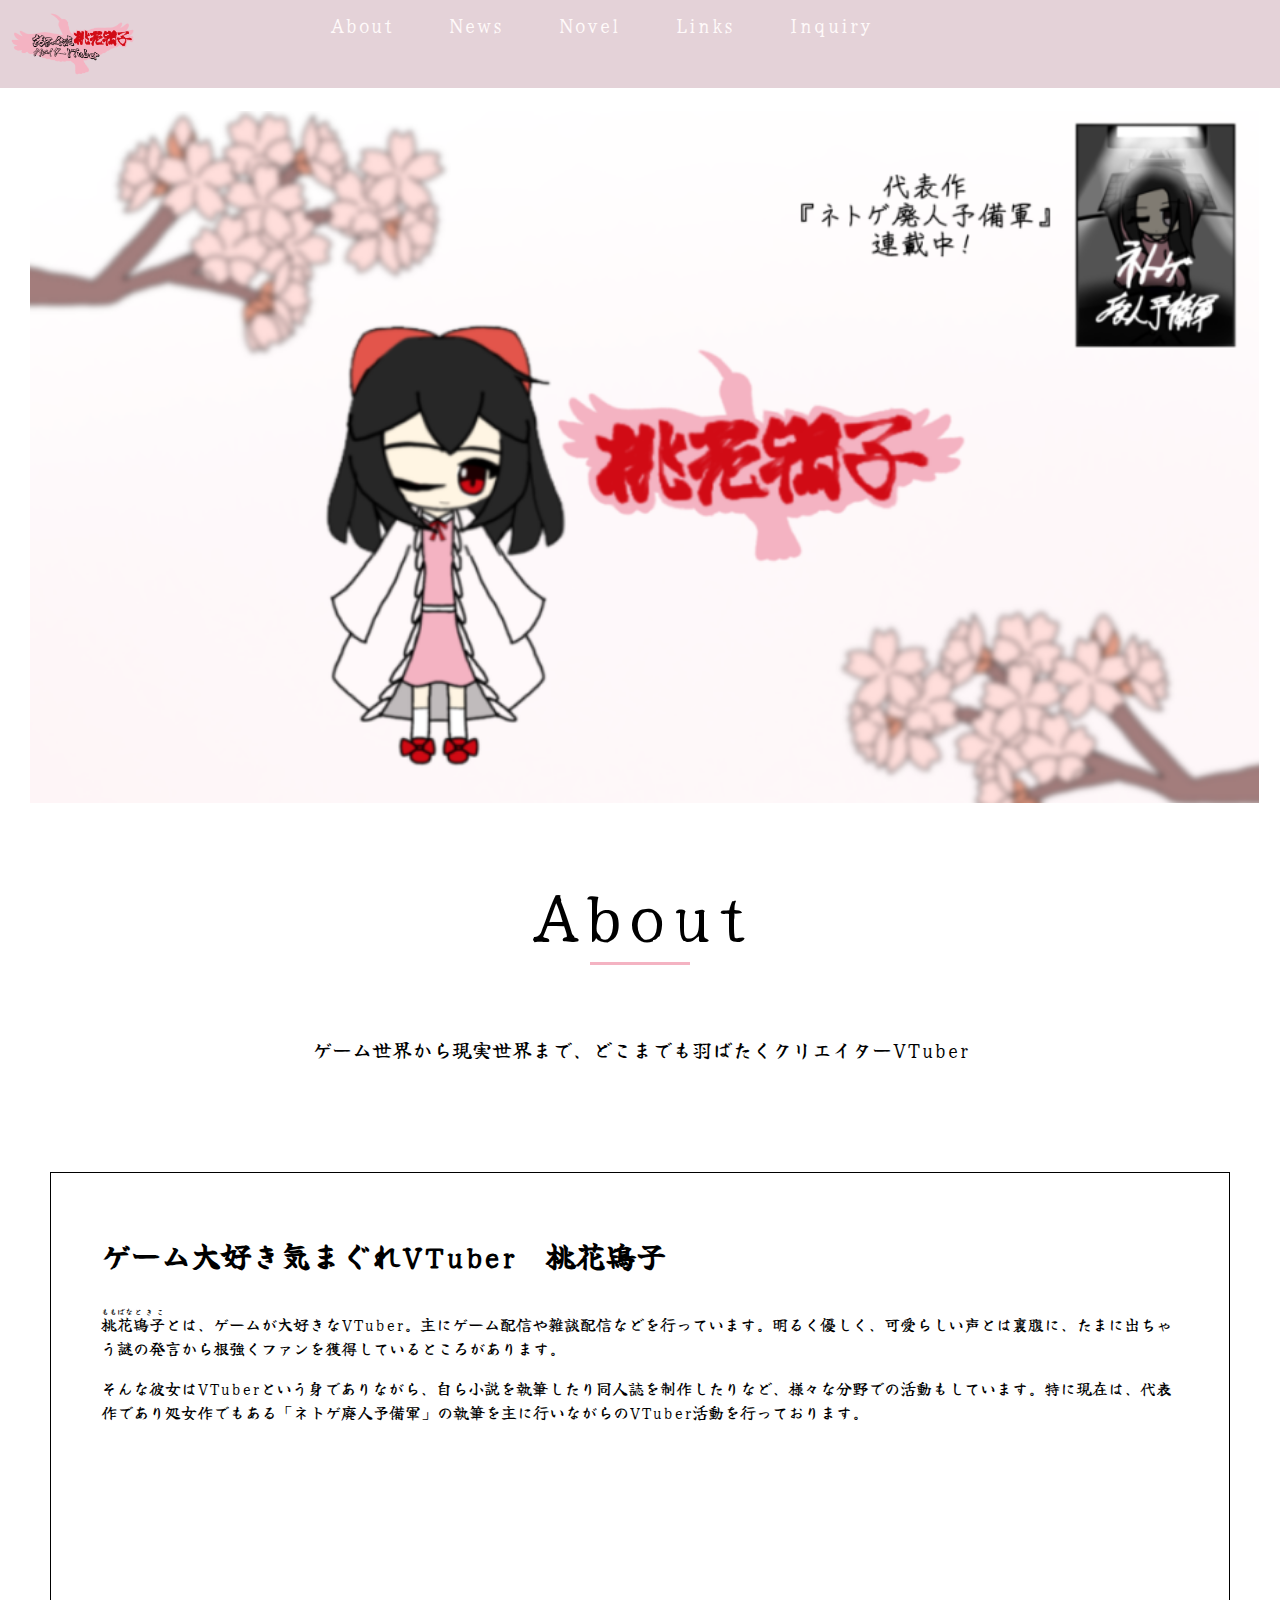
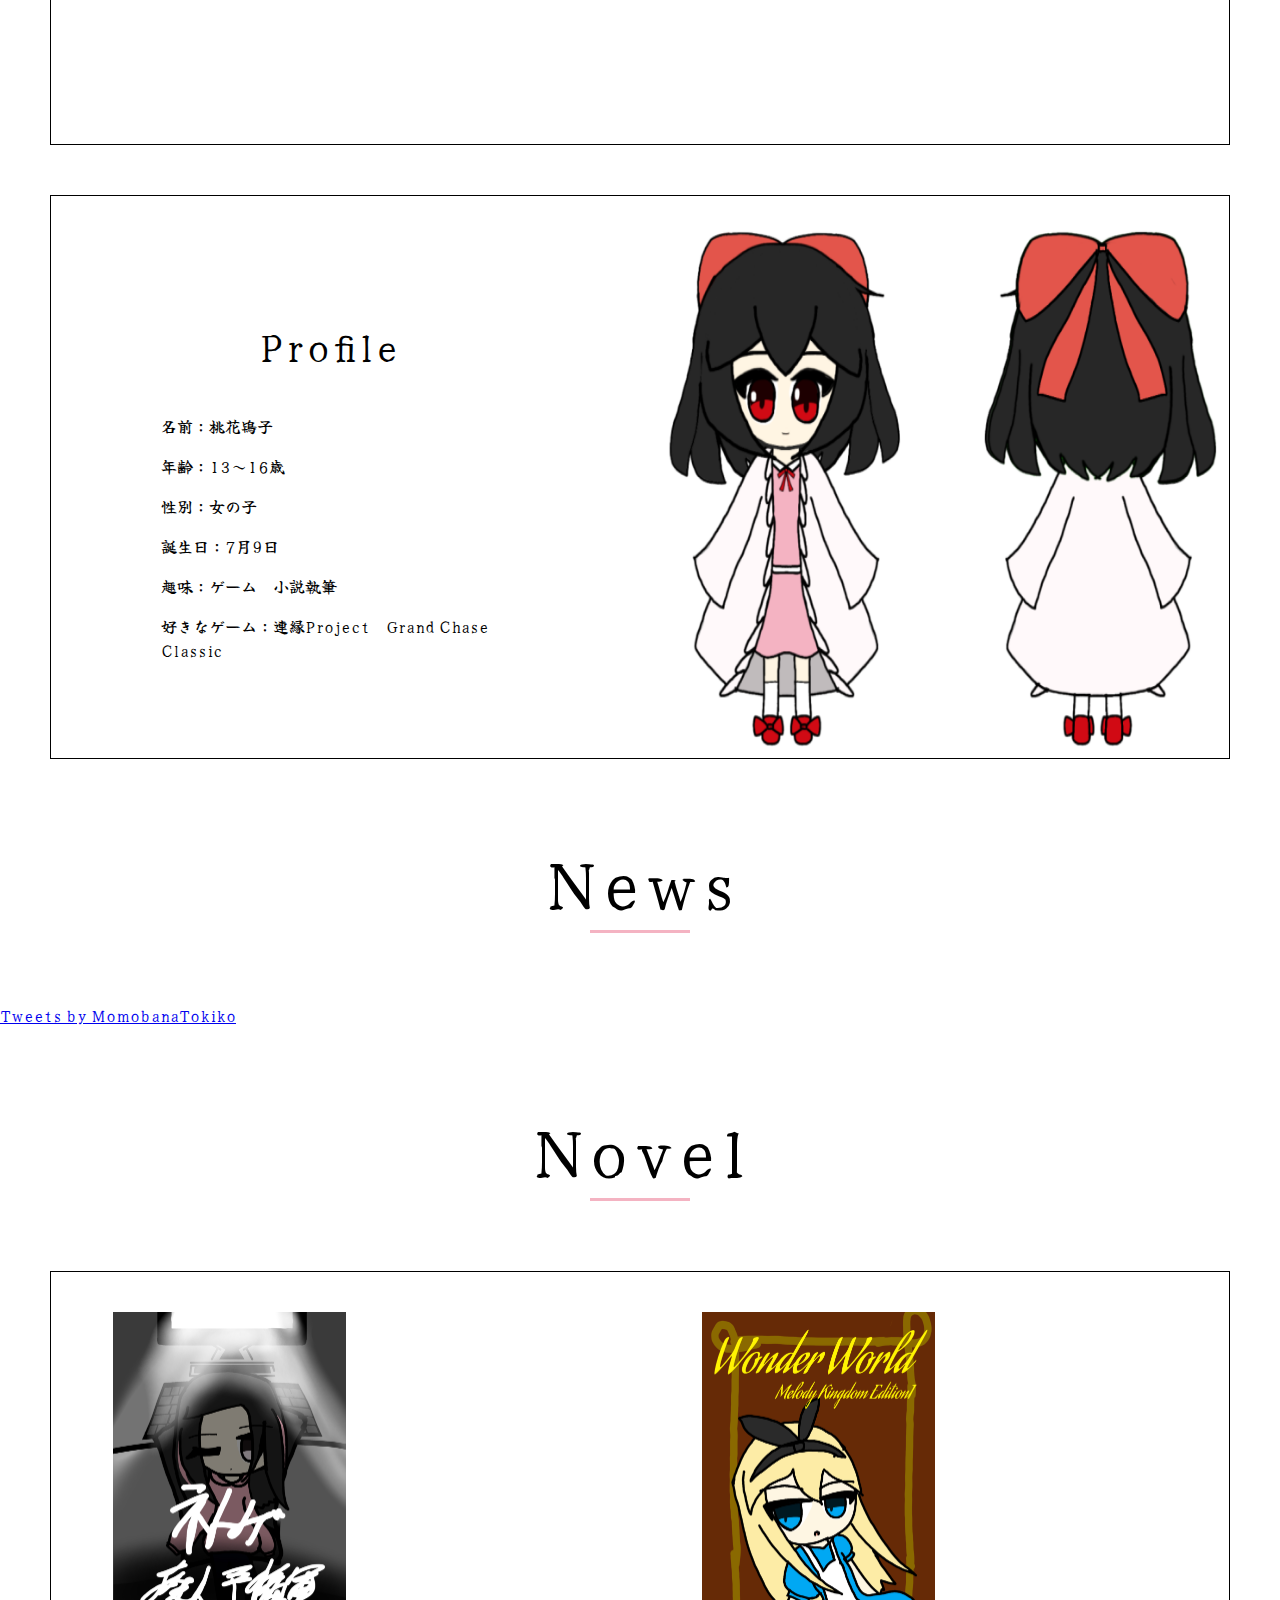
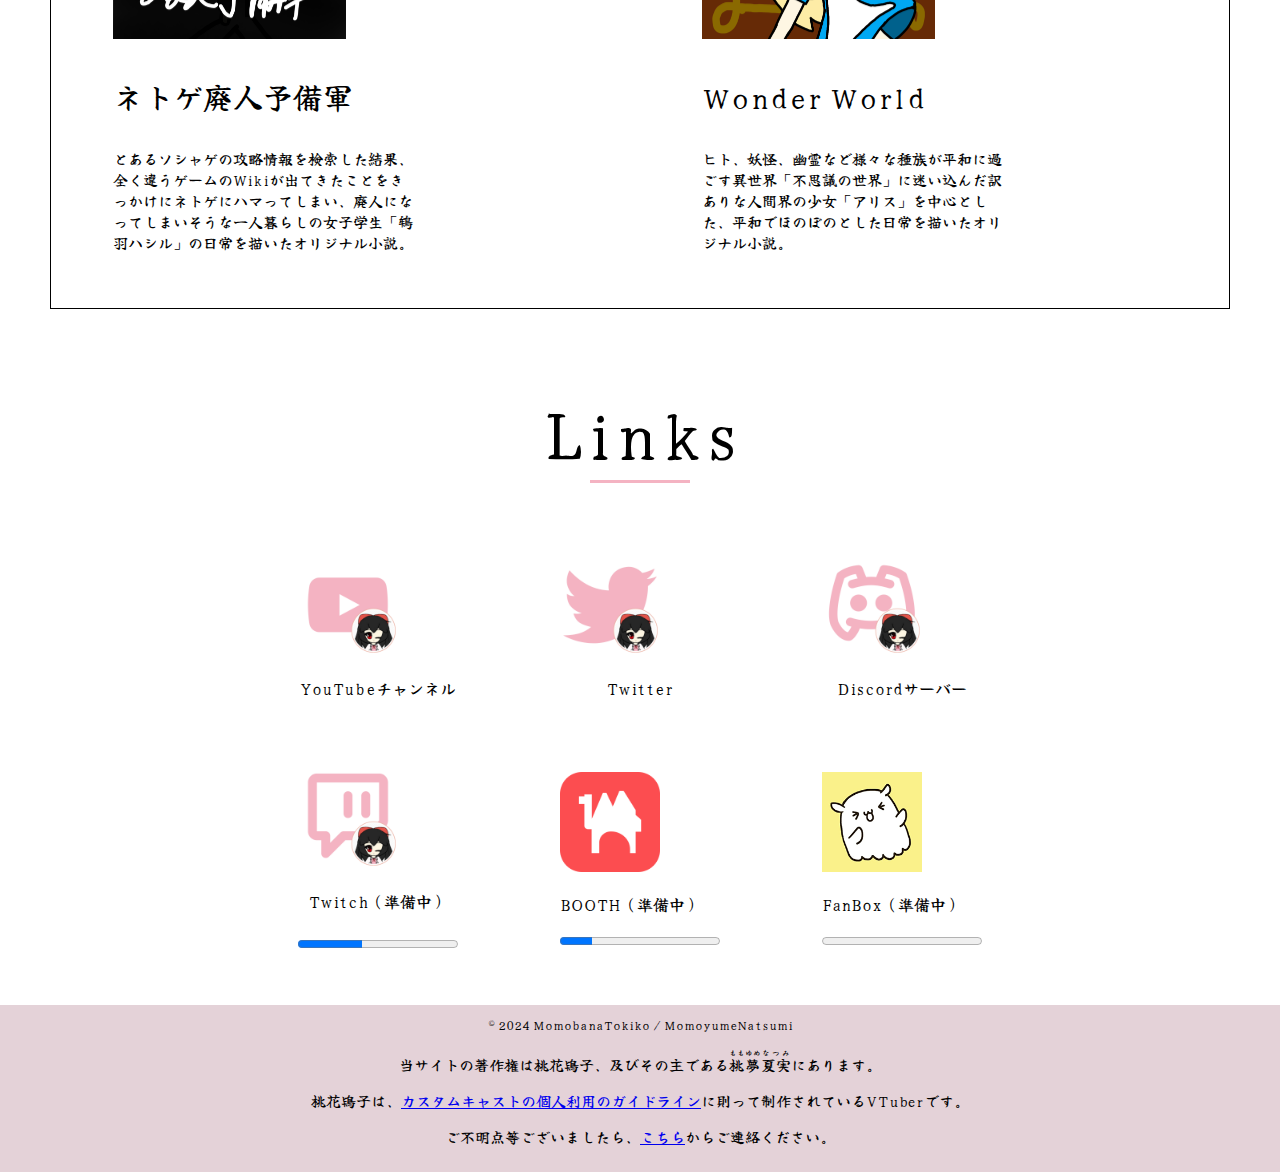
<file: Home/index.html>
<!DOCTYPE html>
<html>
    <head>
        <meta charset="utf-8" />
        <title>桃花鴇子Office Site</title>
        <link rel="stylesheet" href="index.css">
        <meta name="viewport" content="width=device-width" />
　　<link rel="shortcut icon" href="img/favicon3.ico" type="image/vnd.microsoft.icon">
　　<link rel="icon" href="img/favicon3.ico" type="image/vnd.microsoft.icon">
    </head>
    <body>
        <header>
            <img src="img/TokiLogo.png" class="Logo">
            <div class="headerLink">
                <a href="#0" class="link">About</a>
                <a href="#1" class="link">News</a>
                <a href="#2" class="link">Novel</a>
                <a href="#4" class="link">Links</a>
                <a href="form.html" class="link">Inquiry</a>
                <br>
            </div>
        </header>

        <img src="img/Season2.png" class="Top">
        <br>
        <a name="0"></a>
        <div class="About">
            <p class="subtitle">About</p>

            <p class="Catchphrase">ゲーム世界から現実世界まで、どこまでも羽ばたくクリエイターVTuber</p>
        </div>
            <br>
            <div class="setumei">
                <h3 class="abouTokiko">ゲーム大好き気まぐれVTuber　桃花鴇子</h3>
                <p><ruby>桃花<rt>ももばな</rt></ruby><ruby>鴇子<rt>ときこ</rt></ruby>とは、ゲームが大好きなVTuber。主にゲーム配信や雑談配信などを行っています。明るく優しく、可愛らしい声とは裏腹に、たまに出ちゃう謎の発言から根強くファンを獲得しているところがあります。</p>
                <p>そんな彼女はVTuberという身でありながら、自ら小説を執筆したり同人誌を制作したりなど、様々な分野での活動もしています。特に現在は、代表作であり処女作でもある「ネトゲ廃人予備軍」の執筆を主に行いながらのVTuber活動を行っております。</p>
                <div class="imgs">
                    <iframe class="game" width="480" height="270" src="https://www.youtube.com/embed/Q-hg6HtU6aw?si=miHTPrV83_RV8BlM" title="YouTube video player" frameborder="0" allow="accelerometer; autoplay; clipboard-write; encrypted-media; gyroscope; picture-in-picture; web-share" referrerpolicy="strict-origin-when-cross-origin" allowfullscreen></iframe><iframe class="net" width="480" height="270" src="https://www.youtube.com/embed/hoTm2nHY068?si=551bpNko1xXD_cPj" title="YouTube video player" frameborder="0" allow="accelerometer; autoplay; clipboard-write; encrypted-media; gyroscope; picture-in-picture; web-share" referrerpolicy="strict-origin-when-cross-origin" allowfullscreen></iframe>
                </div>
            </div>
        
            <datalist>
                <summary>プロフィールを見る</summary>
            </datalist>

            <div class="profilezone">
                <div class="ProfileText">
                    <p class="profTitle">Profile</p>
                    <p>名前：桃花鴇子</p>
                    <p>年齢：13～16歳</p>
                    <p>性別：女の子</p>
                    <p>誕生日：7月9日</p>
                    <p>趣味：ゲーム　小説執筆</p>
                    <p class="likeGame">好きなゲーム：連縁Project　<wbr>Grand Chase Classic</wbr></p>
                </div>
                <img src="img/S2.png" class="Tokiko">
            </div>
        
            <a name="1"></a>
        
        <div class="News">
            <p class="subtitle">News</p>
            <a class="twitter-timeline" data-width="900" data-height="600" href="https://twitter.com/MomobanaTokiko?ref_src=twsrc%5Etfw">Tweets by MomobanaTokiko</a> <script async src="https://platform.twitter.com/widgets.js" charset="utf-8"></script>
        </div>
        <a name="2"></a>
        <p class="subtitle">Novel</p>
        <div class="Novel">

            <div class="NovelItem">
                <a href="https://ncode.syosetu.com/n5056jg/" class="url" title="ネトゲ廃人予備軍（連載中）" target="_blank">
                    <img src="img/Net.png" class="NovelImg">
                    <p class="NovelTitle">ネトゲ廃人予備軍</p>
                    <p class="NovelSetumei">とあるソシャゲの攻略情報を検索した結果、全く違うゲームのWikiが出てきたことをきっかけにネトゲにハマってしまい、廃人になってしまいそうな一人暮らしの女子学生「鴾羽ハシル」の日常を描いたオリジナル小説。</p>
                </a>
            </div>

            <div class="NovelItem">
                <a href="https://www.pixiv.net/novel/series/8479643" class="url" title="Wonder World Melody kingdom edition（連載中）" target="_blank">
                    <img src="img/Wonder.png" class="NovelImg">
                    <p class="NovelTitle">Wonder World</p>
                    <p class="NovelSetumei">ヒト、妖怪、幽霊など様々な種族が平和に過ごす異世界「不思議の世界」に迷い込んだ訳ありな人間界の少女「アリス」を中心とした、平和でほのぼのとした日常を描いたオリジナル小説。</p>
                </a>
            </div>
        </div>

        <a name="4"></a>
        <p class="subtitle">Links</p>
        <div class="Links">
            <table class="tables">
                <tr>
                    <td class="sns"><a href="https://www.youtube.com/@TokikoMomobana" target="_blank" class="LinkLink" title="YouTubeチャンネル"><img src="img/TokiTube.png" class="LogoImg"><p>YouTubeチャンネル</p></a></td>
                    <td class="sns"><a href="https://x.com/MomobanaTokiko" target="_blank" class="LinkLink" title="Twitterアカウント"><img src="img/Tokitter.png" class="LogoImg"><p>Twitter</p></a></td>
                    <td class="sns"><a href="https://discord.gg/XtcSKGDgCW" target="_blank" class="LinkLink" title="Discordサーバー「桃花鳥の集い巣」"><img src="img/Tokicord.png" class="LogoImg"><p>Discordサーバー</p></a></td>
                </tr>
                <tr>
                    <td class="sns"><a href="https://www.twitch.tv/momobanatokiko" target="_blank" class="LinkLink" title="Twitchチャンネル（準備中）"><img src="img/Tokich.png" class="LogoImg"><p>Twitch（準備中）</p><progress id="file" max="100" value="40">40%</progress></a></td>
                    <td class="sns"><img src="img/booth.png" class="LogoImg"><p>BOOTH（準備中）</p><progress id="file" max="100" value="20">20%</progress></td>
                    <td class="sns"><img src="img/fanbox.png" class="LogoImg"><p>FanBox（準備中）</p><progress id="file" max="100" value="0">0%</progress></td>
                </tr>
            </table>
            </div>
        </div>

        <footer class="footer">
            <small> &copy; 2024 MomobanaTokiko / MomoyumeNatsumi</small>
            <p class="footerText">当サイトの著作権は桃花鴇子、及びその主である<ruby>桃夢<rt>ももゆめ</rt></ruby><ruby>夏実<rt>なつみ</rt></ruby>にあります。</p>
            <p class="footerText">桃花鴇子は、<a href="https://customcast.jp/guidelines/" target="_blank">カスタムキャストの個人利用のガイドライン</a>に則って制作されているVTuberです。</p>
            <p class="footerText">ご不明点等ございましたら、<a href="https://x.com/iruka_momonatsu" target="_blank">こちら</a>からご連絡ください。</p>
        </footer>
    </body>
</html>
</file>
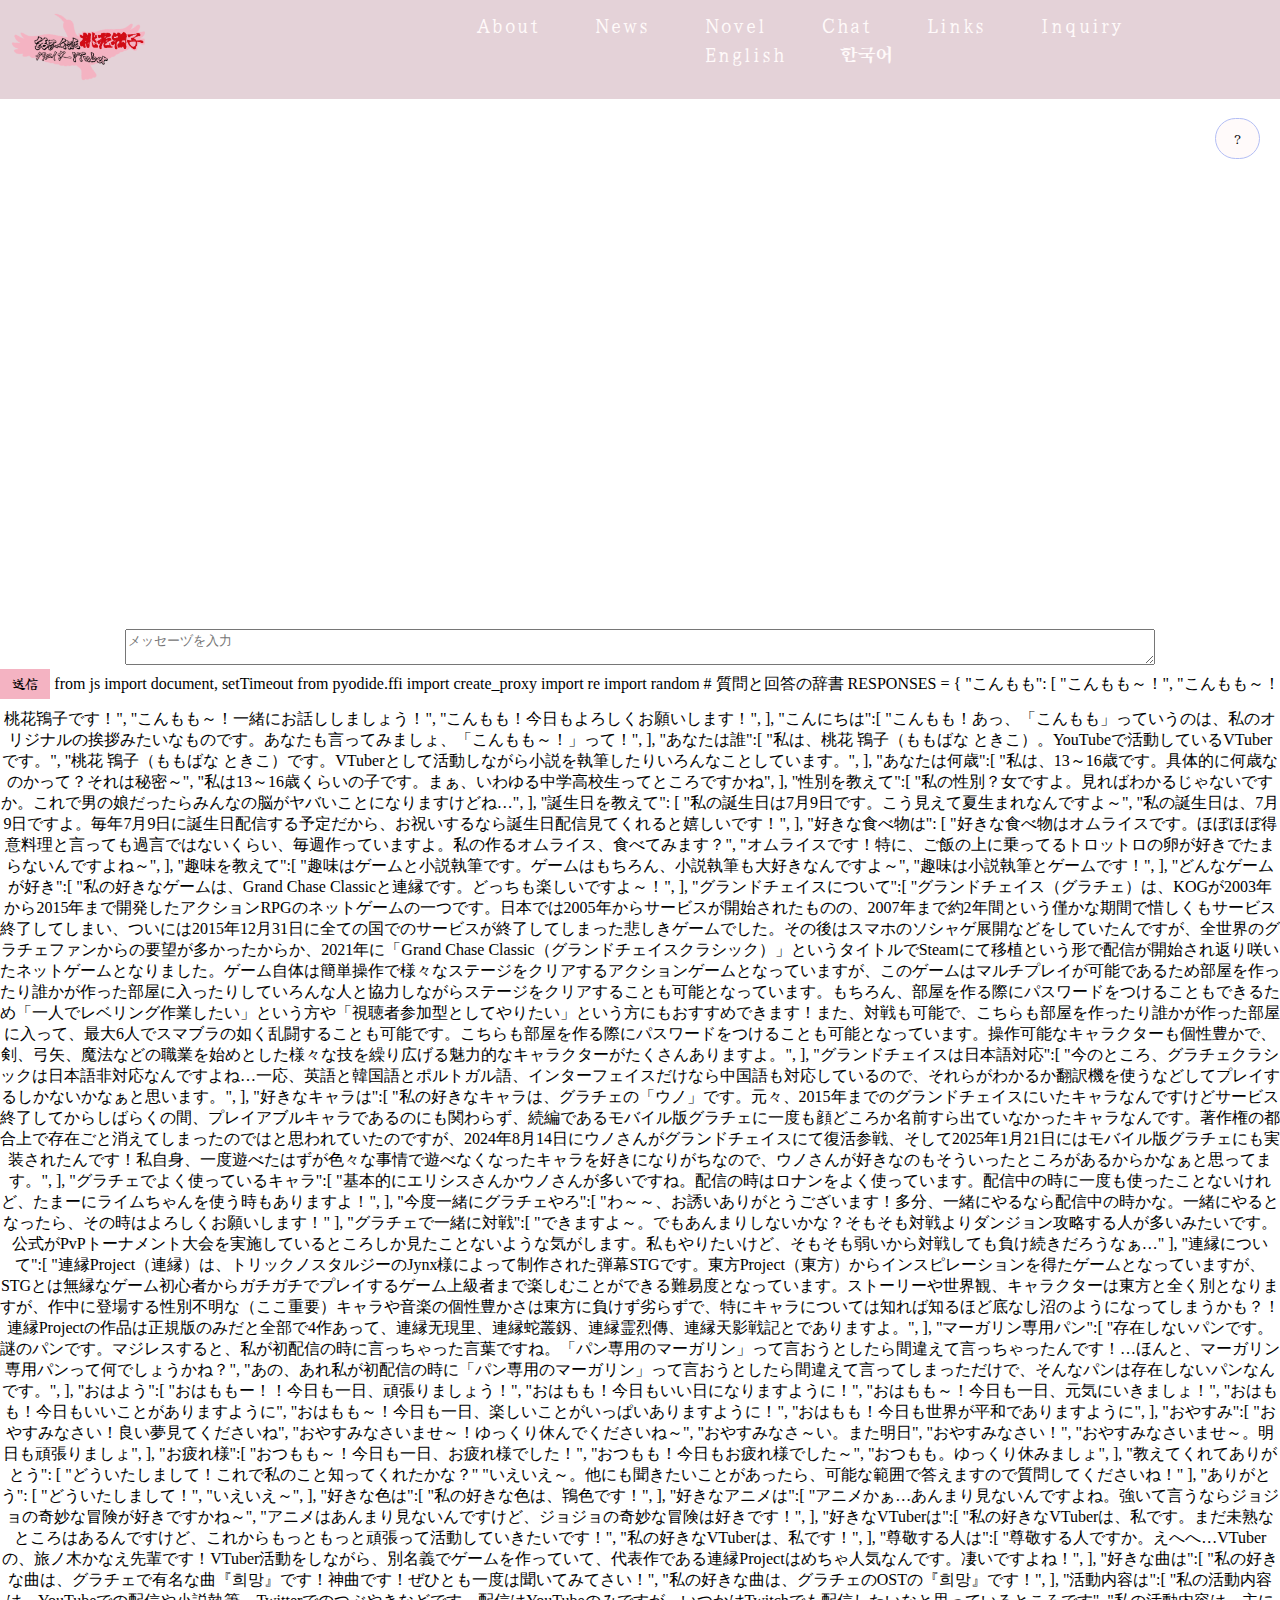
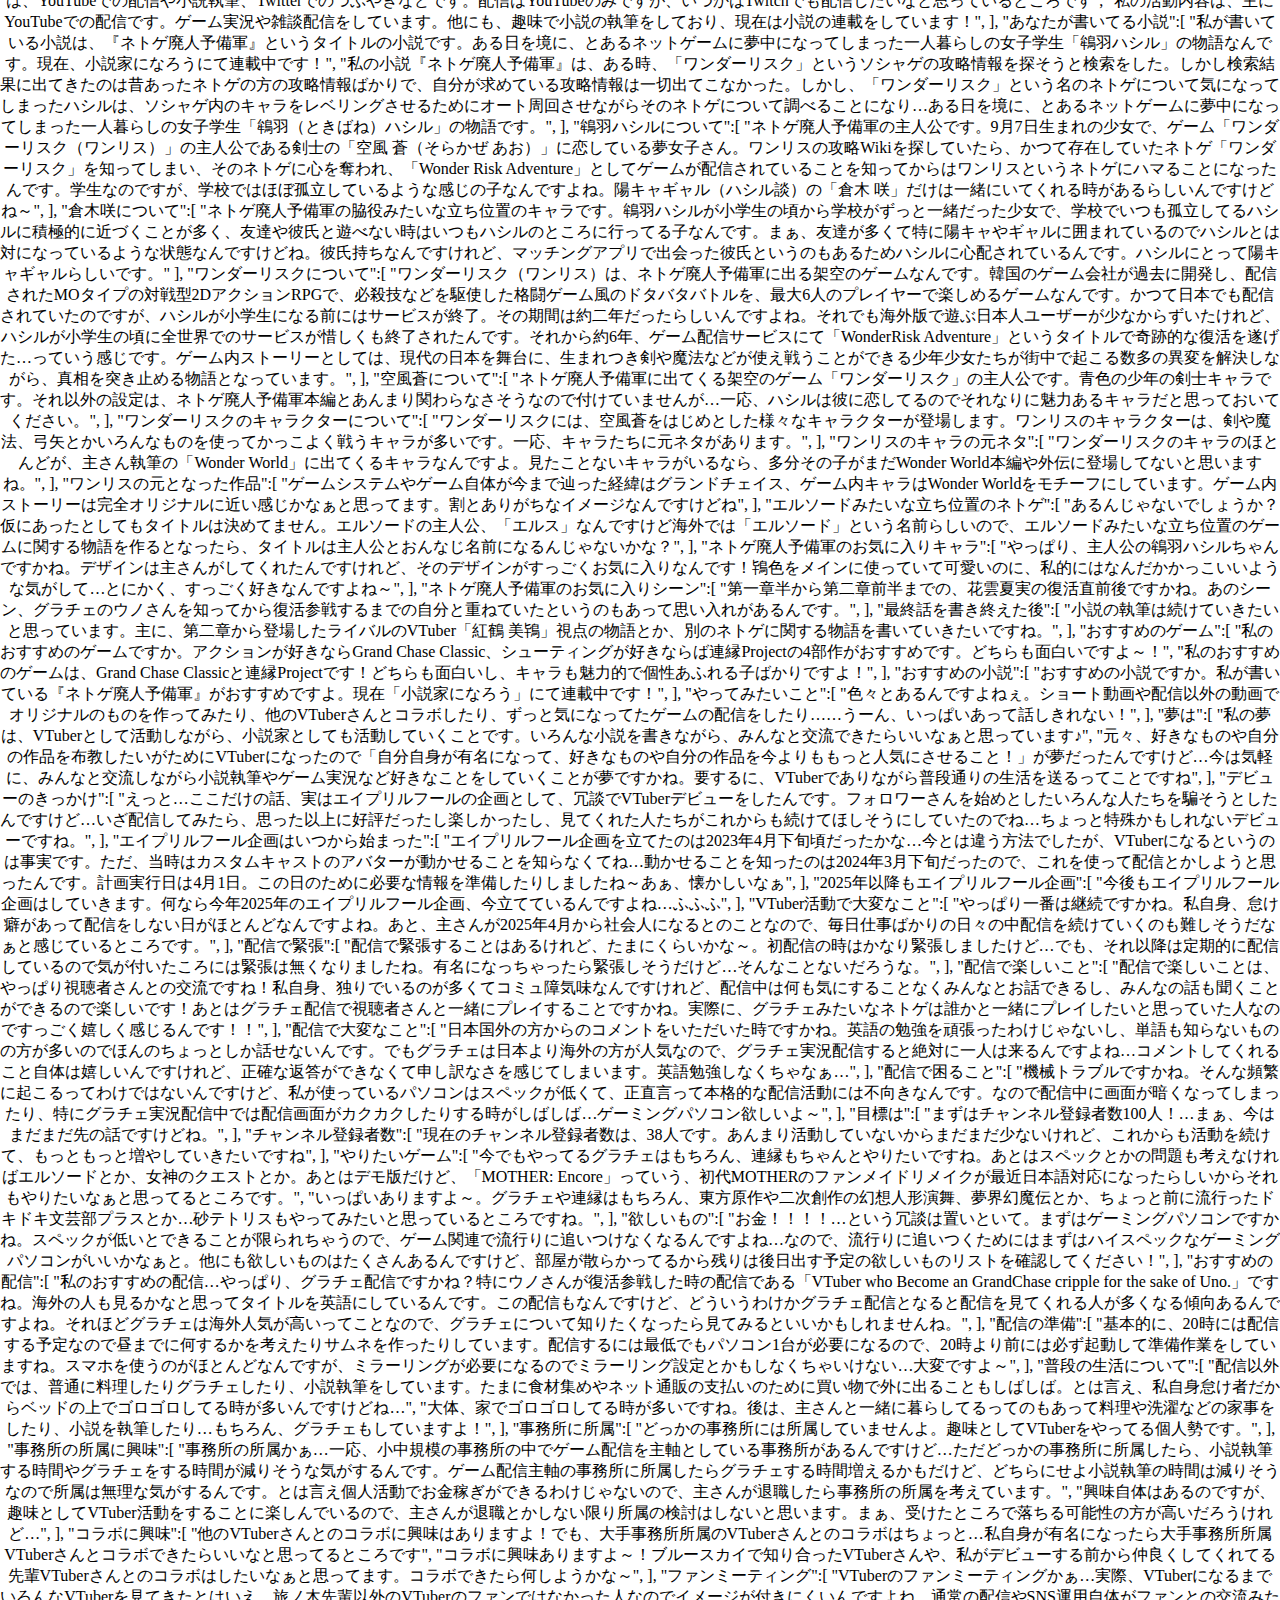
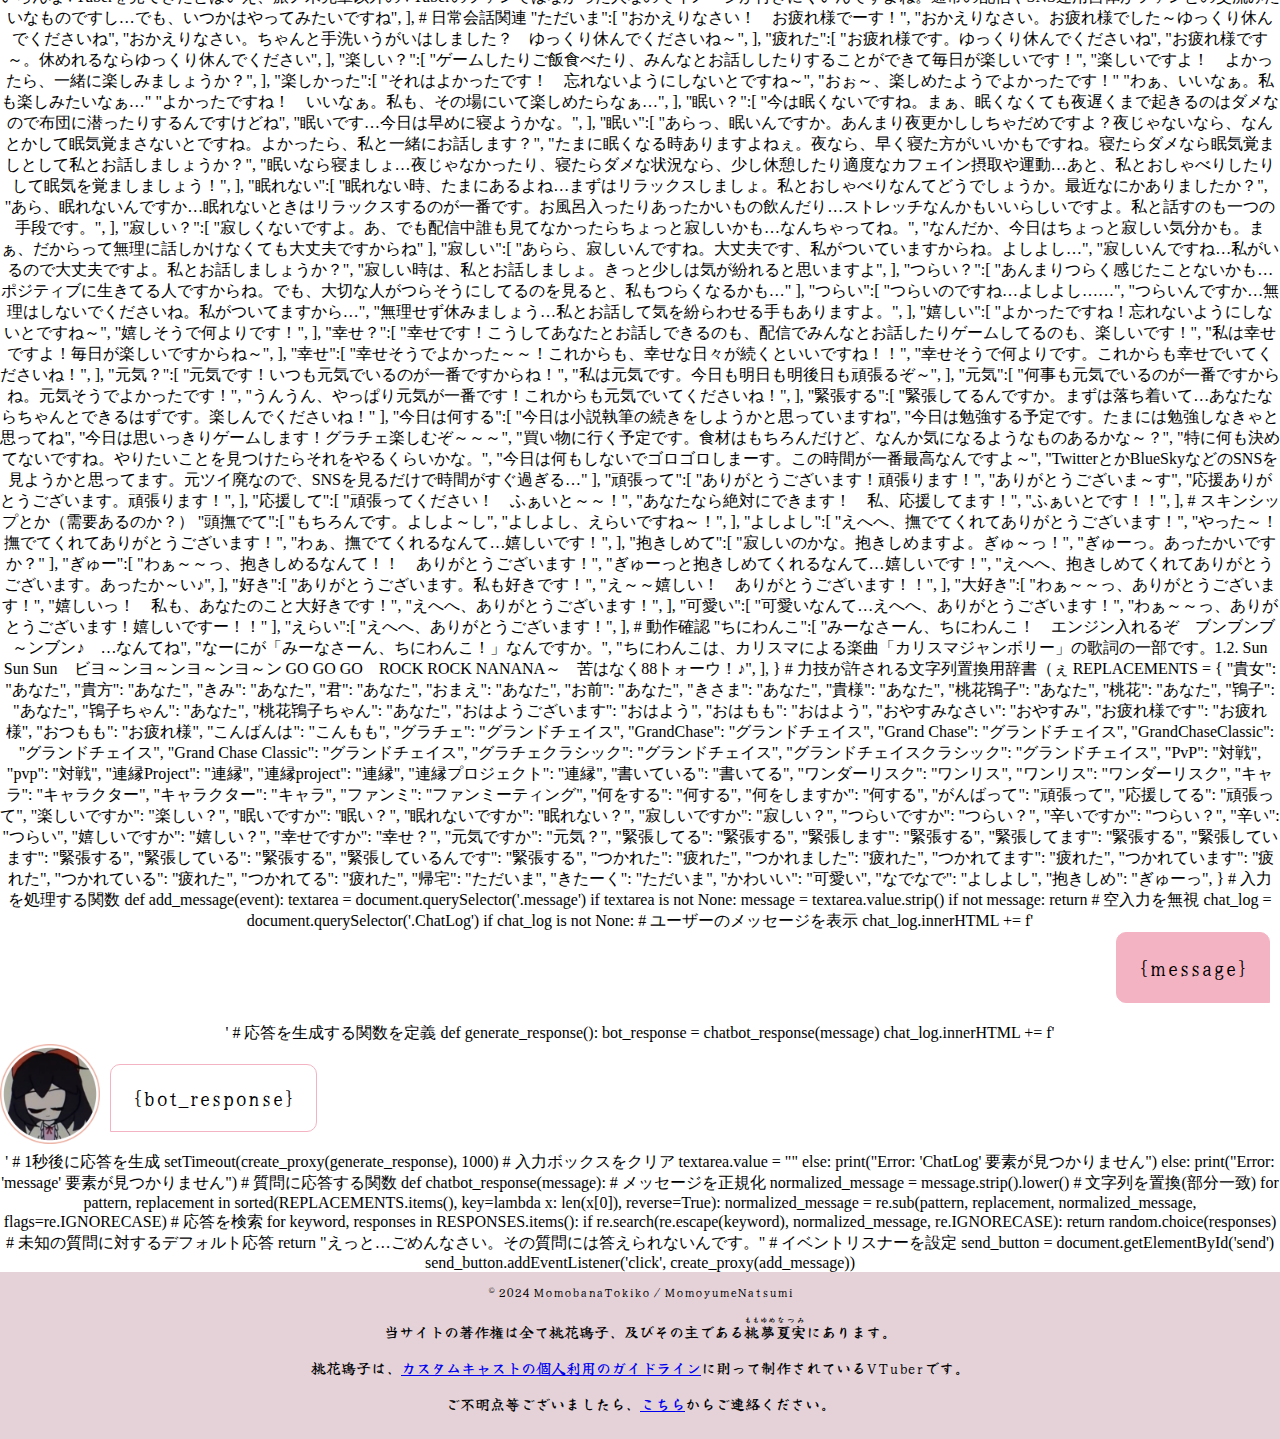
<file: Home/chat.html>
<!DOCTYPE html>
<html>
    <head>
        <meta charset="utf-8" />
        <link rel="stylesheet" href="chat.css">
        <title>ちゃっときこ - 桃花鴇子Office Site</title>
        <meta name="viewport" content="width=device-width" />
        <link rel="stylesheet" href="https://pyscript.net/releases/2024.11.1/core.css">
    <script type="module" src="https://pyscript.net/releases/2024.11.1/core.js"></script>
    </head>
    <body>
        <header>
            <a href="index.html"><img src="img/TokiLogo.png" class="Logo"></a>
            <div class="headerLink">
                <a href="#0" class="link">About</a>
                <a href="#1" class="link">News</a>
                <a href="#2" class="link">Novel</a>
                <a href="chat.html" class="link">Chat</a>
                <a href="#3" class="link">Links</a>
                <a href="form.html" class="link">Inquiry</a>
                <br>

                <a href="indexEnglish.html" class="link">English</a>
                <a href="chatKo.html" class="linkKo">한국어</a>
            </div>
        </header>
        <div>
            <br>
            <!-- 倖田來未「使い方見るのは easy」 -->
            <div class="helper">
                <button onclick="openDialog()" class="helpButton">？</button>
                <dialog id="help" class="help">
                    <h2 class="helpTitle">ちゃっときこにようこそ！</h2>
                    <p>ちゃっときこは、VTuber「桃花鴇子」がチャットボットとしてお話するツールです。</p>
                    <p>疑似的に桃花鴇子と雑談をしたり、質問に回答したりすることができます。</p>
                    <hr>
                    <h3 class="howToUse">使い方</h3>
                    <p class="howTo">１．入力ボックスにあいさつや質問したいことについて入力してください。</p>
                    <p class="howTo">２．送信ボタンを押すと、入力内容が表示され、桃花鴇子が自動的にその質問に答えてくれます。</p>
                    <p class="howTo">３．言語はヘッダーにて変更できます。</p>
                    <h3 class="howToUse">注意</h3>
                    <p class="howTo">・ここでの桃花鴇子はチャットボットです。あくまでプログラムによる疑似会話経験であり、本物の桃花鴇子との会話ではありません。</p>
                    <p class="howTo">・なお、当チャットボットは人工知能<b>非</b>搭載のルールベース型となっております。質問の単語や内容によっては回答できない場合があります。</p>
                    <p class="howTo">その際は、単語を変えてみたり他の質問をしてみてください。</p>
                    <p class="howTo">・当チャットボットは、日本語以外の言語を話すことができません。英語・韓国語で話しかけたい際はヘッダー上にて対応の言語を選択してください。</p>
                    <p class="howTo">・返答できるもの・認識できる単語などの仕様は<a href="chatspecification.html" target="_blank">こちら</a>をご確認ください。</p>
                    <p class="howTo">・バグの発生・知りたい情報が入手できない場合があれば、<a href="https://x.com/momonatu1_1">こちらのDM</a>までご連絡ください。</p>
                    <button onclick="closeDialog()">閉じる</button>
                </dialog>
            </div>
            
            <div class="chat">
                <div class="ChatLog">
                </div>
                <div class="ChatForm">
                    <!-- リスペクイルカ探検隊（ぇ -->
                     <div id="message">
                        <textarea placeholder="メッセーヅを入力" class="message"></textarea>
                     </div>
                    
                    <button class="send" id="send">送信</button>

                    <py-script>
                        from js import document, setTimeout
                        from pyodide.ffi import create_proxy
                        import re
                        import random
                        
                        # 質問と回答の辞書
                        RESPONSES = {
                            "こんもも": [
                                "こんもも～！",
                                "こんもも～！桃花鴇子です！",
                                "こんもも～！一緒にお話ししましょう！",
                                "こんもも！今日もよろしくお願いします！",
                            ],

                            "こんにちは":[
                                "こんもも！あっ、「こんもも」っていうのは、私のオリジナルの挨拶みたいなものです。あなたも言ってみましょ、「こんもも～！」って！",
                            ],

                            "あなたは誰":[
                                "私は、桃花 鴇子（ももばな ときこ）。YouTubeで活動しているVTuberです。",
                                "桃花 鴇子（ももばな ときこ）です。VTuberとして活動しながら小説を執筆したりいろんなことしています。",
                                ],

                            "あなたは何歳":[
                                "私は、13～16歳です。具体的に何歳なのかって？それは秘密～",
                                "私は13～16歳くらいの子です。まぁ、いわゆる中学高校生ってところですかね",
                                ],

                            "性別を教えて":[
                                "私の性別？女ですよ。見ればわかるじゃないですか。これで男の娘だったらみんなの脳がヤバいことになりますけどね…",
                            ],

                            "誕生日を教えて": [
                                "私の誕生日は7月9日です。こう見えて夏生まれなんですよ～",
                                "私の誕生日は、7月9日ですよ。毎年7月9日に誕生日配信する予定だから、お祝いするなら誕生日配信見てくれると嬉しいです！",
                            ],

                            "好きな食べ物は": [
                                "好きな食べ物はオムライスです。ほぼほぼ得意料理と言っても過言ではないくらい、毎週作っていますよ。私の作るオムライス、食べてみます？",
                                "オムライスです！特に、ご飯の上に乗ってるトロットロの卵が好きでたまらないんですよね～",
                            ],

                            "趣味を教えて":[
                                "趣味はゲームと小説執筆です。ゲームはもちろん、小説執筆も大好きなんですよ～",
                                "趣味は小説執筆とゲームです！",
                            ],

                            "どんなゲームが好き":[
                                "私の好きなゲームは、Grand Chase Classicと連縁です。どっちも楽しいですよ～！",
                            ],

                            "グランドチェイスについて":[
                                "グランドチェイス（グラチェ）は、KOGが2003年から2015年まで開発したアクションRPGのネットゲームの一つです。日本では2005年からサービスが開始されたものの、2007年まで約2年間という僅かな期間で惜しくもサービス終了してしまい、ついには2015年12月31日に全ての国でのサービスが終了してしまった悲しきゲームでした。その後はスマホのソシャゲ展開などをしていたんですが、全世界のグラチェファンからの要望が多かったからか、2021年に「Grand Chase Classic（グランドチェイスクラシック）」というタイトルでSteamにて移植という形で配信が開始され返り咲いたネットゲームとなりました。ゲーム自体は簡単操作で様々なステージをクリアするアクションゲームとなっていますが、このゲームはマルチプレイが可能であるため部屋を作ったり誰かが作った部屋に入ったりしていろんな人と協力しながらステージをクリアすることも可能となっています。もちろん、部屋を作る際にパスワードをつけることもできるため「一人でレベリング作業したい」という方や「視聴者参加型としてやりたい」という方にもおすすめできます！また、対戦も可能で、こちらも部屋を作ったり誰かが作った部屋に入って、最大6人でスマブラの如く乱闘することも可能です。こちらも部屋を作る際にパスワードをつけることも可能となっています。操作可能なキャラクターも個性豊かで、剣、弓矢、魔法などの職業を始めとした様々な技を繰り広げる魅力的なキャラクターがたくさんありますよ。",
                            ],

                            "グランドチェイスは日本語対応":[
                                "今のところ、グラチェクラシックは日本語非対応なんですよね…一応、英語と韓国語とポルトガル語、インターフェイスだけなら中国語も対応しているので、それらがわかるか翻訳機を使うなどしてプレイするしかないかなぁと思います。",
                            ],

                            "好きなキャラは":[
                                "私の好きなキャラは、グラチェの「ウノ」です。元々、2015年までのグランドチェイスにいたキャラなんですけどサービス終了してからしばらくの間、プレイアブルキャラであるのにも関わらず、続編であるモバイル版グラチェに一度も顔どころか名前すら出ていなかったキャラなんです。著作権の都合上で存在ごと消えてしまったのではと思われていたのですが、2024年8月14日にウノさんがグランドチェイスにて復活参戦、そして2025年1月21日にはモバイル版グラチェにも実装されたんです！私自身、一度遊べたはずが色々な事情で遊べなくなったキャラを好きになりがちなので、ウノさんが好きなのもそういったところがあるからかなぁと思ってます。",
                            ],

                            "グラチェでよく使っているキャラ":[
                                "基本的にエリシスさんかウノさんが多いですね。配信の時はロナンをよく使っています。配信中の時に一度も使ったことないけれど、たまーにライムちゃんを使う時もありますよ！",
                            ],

                            "今度一緒にグラチェやろ":[
                                "わ～～、お誘いありがとうございます！多分、一緒にやるなら配信中の時かな。一緒にやるとなったら、その時はよろしくお願いします！"
                            ],

                            "グラチェで一緒に対戦":[
                                "できますよ～。でもあんまりしないかな？そもそも対戦よりダンジョン攻略する人が多いみたいです。公式がPvPトーナメント大会を実施しているところしか見たことないような気がします。私もやりたいけど、そもそも弱いから対戦しても負け続きだろうなぁ…"
                            ],

                            "連縁について":[
                                "連縁Project（連縁）は、トリックノスタルジーのJynx様によって制作された弾幕STGです。東方Project（東方）からインスピレーションを得たゲームとなっていますが、STGとは無縁なゲーム初心者からガチガチでプレイするゲーム上級者まで楽しむことができる難易度となっています。ストーリーや世界観、キャラクターは東方と全く別となりますが、作中に登場する性別不明な（ここ重要）キャラや音楽の個性豊かさは東方に負けず劣らずで、特にキャラについては知れば知るほど底なし沼のようになってしまうかも？！連縁Projectの作品は正規版のみだと全部で4作あって、連縁无現里、連縁蛇叢釼、連縁霊烈傳、連縁天影戦記とでありますよ。",
                            ],

                            "マーガリン専用パン":[
                                "存在しないパンです。謎のパンです。マジレスすると、私が初配信の時に言っちゃった言葉ですね。「パン専用のマーガリン」って言おうとしたら間違えて言っちゃったんです！…ほんと、マーガリン専用パンって何でしょうかね？",
                                "あの、あれ私が初配信の時に「パン専用のマーガリン」って言おうとしたら間違えて言ってしまっただけで、そんなパンは存在しないパンなんです。",
                            ],

                            "おはよう":[
                                "おはももー！！今日も一日、頑張りましょう！",
                                "おはもも！今日もいい日になりますように！",
                                "おはもも～！今日も一日、元気にいきましょ！",
                                "おはもも！今日もいいことがありますように",
                                "おはもも～！今日も一日、楽しいことがいっぱいありますように！",
                                "おはもも！今日も世界が平和でありますように",
                            ],

                            "おやすみ":[
                                "おやすみなさい！良い夢見てくださいね",
                                "おやすみなさいませ～！ゆっくり休んでくださいね～",
                                "おやすみなさ～い。また明日",
                                "おやすみなさい！",
                                "おやすみなさいませ～。明日も頑張りましょ",
                            ],

                            "お疲れ様":[
                                "おつもも～！今日も一日、お疲れ様でした！",
                                "おつもも！今日もお疲れ様でした～",
                                "おつもも。ゆっくり休みましょ",
                            ],

                            "教えてくれてありがとう": [
                                "どういたしまして！これで私のこと知ってくれたかな？"
                                "いえいえ～。他にも聞きたいことがあったら、可能な範囲で答えますので質問してくださいね！"
                            ],


                            "ありがとう": [
                                "どういたしまして！",
                                "いえいえ～",
                            ],

                            "好きな色は":[
                                "私の好きな色は、鴇色です！",
                            ],

                            "好きなアニメは":[
                                "アニメかぁ…あんまり見ないんですよね。強いて言うならジョジョの奇妙な冒険が好きですかね～",
                                "アニメはあんまり見ないんですけど、ジョジョの奇妙な冒険は好きです！",
                            ],

                            "好きなVTuberは":[
                                "私の好きなVTuberは、私です。まだ未熟なところはあるんですけど、これからもっともっと頑張って活動していきたいです！",
                                "私の好きなVTuberは、私です！",
                            ],

                            "尊敬する人は":[
                                "尊敬する人ですか。えへへ…VTuberの、旅ノ木かなえ先輩です！VTuber活動をしながら、別名義でゲームを作っていて、代表作である連縁Projectはめちゃ人気なんです。凄いですよね！",
                            ],

                            "好きな曲は":[
                                "私の好きな曲は、グラチェで有名な曲『희망』です！神曲です！ぜひとも一度は聞いてみてさい！",
                                "私の好きな曲は、グラチェのOSTの『희망』です！",
                            ],

                            "活動内容は":[
                                "私の活動内容は、YouTubeでの配信や小説執筆、Twitterでのつぶやきなどです。配信はYouTubeのみですが、いつかはTwitchでも配信したいなと思っているところです",
                                "私の活動内容は、主にYouTubeでの配信です。ゲーム実況や雑談配信をしています。他にも、趣味で小説の執筆をしており、現在は小説の連載をしています！",
                            ],

                            "あなたが書いてる小説":[
                                "私が書いている小説は、『ネトゲ廃人予備軍』というタイトルの小説です。ある日を境に、とあるネットゲームに夢中になってしまった一人暮らしの女子学生「鴾羽ハシル」の物語なんです。現在、小説家になろうにて連載中です！",
                                "私の小説『ネトゲ廃人予備軍』は、ある時、「ワンダーリスク」というソシャゲの攻略情報を探そうと検索をした。しかし検索結果に出てきたのは昔あったネトゲの方の攻略情報ばかりで、自分が求めている攻略情報は一切出てこなかった。しかし、「ワンダーリスク」という名のネトゲについて気になってしまったハシルは、ソシャゲ内のキャラをレベリングさせるためにオート周回させながらそのネトゲについて調べることになり…ある日を境に、とあるネットゲームに夢中になってしまった一人暮らしの女子学生「鴾羽（ときばね）ハシル」の物語です。",
                            ],

                            "鴾羽ハシルについて":[
                                "ネトゲ廃人予備軍の主人公です。9月7日生まれの少女で、ゲーム「ワンダーリスク（ワンリス）」の主人公である剣士の「空風 蒼（そらかぜ あお）」に恋している夢女子さん。ワンリスの攻略Wikiを探していたら、かつて存在していたネトゲ「ワンダーリスク」を知ってしまい、そのネトゲに心を奪われ、「Wonder Risk Adventure」としてゲームが配信されていることを知ってからはワンリスというネトゲにハマることになったんです。学生なのですが、学校ではほぼ孤立しているような感じの子なんですよね。陽キャギャル（ハシル談）の「倉木 咲」だけは一緒にいてくれる時があるらしいんですけどね～",
                            ],

                            "倉木咲について":[
                                "ネトゲ廃人予備軍の脇役みたいな立ち位置のキャラです。鴾羽ハシルが小学生の頃から学校がずっと一緒だった少女で、学校でいつも孤立してるハシルに積極的に近づくことが多く、友達や彼氏と遊べない時はいつもハシルのところに行ってる子なんです。まぁ、友達が多くて特に陽キャやギャルに囲まれているのでハシルとは対になっているような状態なんですけどね。彼氏持ちなんですけれど、マッチングアプリで出会った彼氏というのもあるためハシルに心配されているんです。ハシルにとって陽キャギャルらしいです。"
                            ],

                            "ワンダーリスクについて":[
                                "ワンダーリスク（ワンリス）は、ネトゲ廃人予備軍に出る架空のゲームなんです。韓国のゲーム会社が過去に開発し、配信されたMOタイプの対戦型2DアクションRPGで、必殺技などを駆使した格闘ゲーム風のドタバタバトルを、最大6人のプレイヤーで楽しめるゲームなんです。かつて日本でも配信されていたのですが、ハシルが小学生になる前にはサービスが終了。その期間は約二年だったらしいんですよね。それでも海外版で遊ぶ日本人ユーザーが少なからずいたけれど、ハシルが小学生の頃に全世界でのサービスが惜しくも終了されたんです。それから約6年、ゲーム配信サービスにて「WonderRisk Adventure」というタイトルで奇跡的な復活を遂げた…っていう感じです。ゲーム内ストーリーとしては、現代の日本を舞台に、生まれつき剣や魔法などが使え戦うことができる少年少女たちが街中で起こる数多の異変を解決しながら、真相を突き止める物語となっています。",
                            ],

                            "空風蒼について":[
                                "ネトゲ廃人予備軍に出てくる架空のゲーム「ワンダーリスク」の主人公です。青色の少年の剣士キャラです。それ以外の設定は、ネトゲ廃人予備軍本編とあんまり関わらなさそうなので付けていませんが…一応、ハシルは彼に恋してるのでそれなりに魅力あるキャラだと思っておいてください。",
                            ],

                            "ワンダーリスクのキャラクターについて":[
                                "ワンダーリスクには、空風蒼をはじめとした様々なキャラクターが登場します。ワンリスのキャラクターは、剣や魔法、弓矢とかいろんなものを使ってかっこよく戦うキャラが多いです。一応、キャラたちに元ネタがあります。",
                            ],

                            "ワンリスのキャラの元ネタ":[
                                "ワンダーリスクのキャラのほとんどが、主さん執筆の「Wonder World」に出てくるキャラなんですよ。見たことないキャラがいるなら、多分その子がまだWonder World本編や外伝に登場してないと思いますね。",
                            ],

                            "ワンリスの元となった作品":[
                                "ゲームシステムやゲーム自体が今まで辿った経緯はグランドチェイス、ゲーム内キャラはWonder Worldをモチーフにしています。ゲーム内ストーリーは完全オリジナルに近い感じかなぁと思ってます。割とありがちなイメージなんですけどね",
                            ],

                            "エルソードみたいな立ち位置のネトゲ":[
                                "あるんじゃないでしょうか？仮にあったとしてもタイトルは決めてません。エルソードの主人公、「エルス」なんですけど海外では「エルソード」という名前らしいので、エルソードみたいな立ち位置のゲームに関する物語を作るとなったら、タイトルは主人公とおんなじ名前になるんじゃないかな？",
                            ],

                            "ネトゲ廃人予備軍のお気に入りキャラ":[
                                "やっぱり、主人公の鴾羽ハシルちゃんですかね。デザインは主さんがしてくれたんですけれど、そのデザインがすっごくお気に入りなんです！鴇色をメインに使っていて可愛いのに、私的にはなんだかかっこいいような気がして…とにかく、すっごく好きなんですよね～",
                            ],

                            "ネトゲ廃人予備軍のお気に入りシーン":[
                                "第一章半から第二章前半までの、花雲夏実の復活直前後ですかね。あのシーン、グラチェのウノさんを知ってから復活参戦するまでの自分と重ねていたというのもあって思い入れがあるんです。",
                            ],

                            "最終話を書き終えた後":[
                                "小説の執筆は続けていきたいと思っています。主に、第二章から登場したライバルのVTuber「紅鶴 美鴇」視点の物語とか、別のネトゲに関する物語を書いていきたいですね。",
                            ],

                            "おすすめのゲーム":[
                                "私のおすすめのゲームですか。アクションが好きならGrand Chase Classic、シューティングが好きならば連縁Projectの4部作がおすすめです。どちらも面白いですよ～！",
                                "私のおすすめのゲームは、Grand Chase Classicと連縁Projectです！どちらも面白いし、キャラも魅力的で個性あふれる子ばかりですよ！",
                            ],

                            "おすすめの小説":[
                                "おすすめの小説ですか。私が書いている『ネトゲ廃人予備軍』がおすすめですよ。現在「小説家になろう」にて連載中です！",
                            ],

                            "やってみたいこと":[
                                "色々とあるんですよねぇ。ショート動画や配信以外の動画でオリジナルのものを作ってみたり、他のVTuberさんとコラボしたり、ずっと気になってたゲームの配信をしたり……うーん、いっぱいあって話しきれない！",
                            ],

                            "夢は":[
                                "私の夢は、VTuberとして活動しながら、小説家としても活動していくことです。いろんな小説を書きながら、みんなと交流できたらいいなぁと思っています♪",
                                "元々、好きなものや自分の作品を布教したいがためにVTuberになったので「自分自身が有名になって、好きなものや自分の作品を今よりももっと人気にさせること！」が夢だったんですけど…今は気軽に、みんなと交流しながら小説執筆やゲーム実況など好きなことをしていくことが夢ですかね。要するに、VTuberでありながら普段通りの生活を送るってことですね",
                            ],

                            "デビューのきっかけ":[
                                "えっと…ここだけの話、実はエイプリルフールの企画として、冗談でVTuberデビューをしたんです。フォロワーさんを始めとしたいろんな人たちを騙そうとしたんですけど…いざ配信してみたら、思った以上に好評だったし楽しかったし、見てくれた人たちがこれからも続けてほしそうにしていたのでね…ちょっと特殊かもしれないデビューですね。",
                            ],

                            "エイプリルフール企画はいつから始まった":[
                                "エイプリルフール企画を立てたのは2023年4月下旬頃だったかな…今とは違う方法でしたが、VTuberになるというのは事実です。ただ、当時はカスタムキャストのアバターが動かせることを知らなくてね…動かせることを知ったのは2024年3月下旬だったので、これを使って配信とかしようと思ったんです。計画実行日は4月1日。この日のために必要な情報を準備したりしましたね～あぁ、懐かしいなぁ",
                            ],

                            "2025年以降もエイプリルフール企画":[
                                "今後もエイプリルフール企画はしていきます。何なら今年2025年のエイプリルフール企画、今立てているんですよね…ふふふ",
                            ],

                            "VTuber活動で大変なこと":[
                                "やっぱり一番は継続ですかね。私自身、怠け癖があって配信をしない日がほとんどなんですよね。あと、主さんが2025年4月から社会人になるとのことなので、毎日仕事ばかりの日々の中配信を続けていくのも難しそうだなぁと感じているところです。",
                            ],

                            "配信で緊張":[
                                "配信で緊張することはあるけれど、たまにくらいかな～。初配信の時はかなり緊張しましたけど…でも、それ以降は定期的に配信しているので気が付いたころには緊張は無くなりましたね。有名になっちゃったら緊張しそうだけど…そんなことないだろうな。",
                            ],

                            "配信で楽しいこと":[
                                "配信で楽しいことは、やっぱり視聴者さんとの交流ですね！私自身、独りでいるのが多くてコミュ障気味なんですけれど、配信中は何も気にすることなくみんなとお話できるし、みんなの話も聞くことができるので楽しいです！あとはグラチェ配信で視聴者さんと一緒にプレイすることですかね。実際に、グラチェみたいなネトゲは誰かと一緒にプレイしたいと思っていた人なのですっごく嬉しく感じるんです！！",
                            ],

                            "配信で大変なこと":[
                                "日本国外の方からのコメントをいただいた時ですかね。英語の勉強を頑張ったわけじゃないし、単語も知らないものの方が多いのでほんのちょっとしか話せないんです。でもグラチェは日本より海外の方が人気なので、グラチェ実況配信すると絶対に一人は来るんですよね…コメントしてくれること自体は嬉しいんですけれど、正確な返答ができなくて申し訳なさを感じてしまいます。英語勉強しなくちゃなぁ…",
                            ],

                            "配信で困ること":[
                                "機械トラブルですかね。そんな頻繁に起こるってわけではないんですけど、私が使っているパソコンはスペックが低くて、正直言って本格的な配信活動には不向きなんです。なので配信中に画面が暗くなってしまったり、特にグラチェ実況配信中では配信画面がカクカクしたりする時がしばしば…ゲーミングパソコン欲しいよ～",
                            ],

                            "目標は":[
                                "まずはチャンネル登録者数100人！…まぁ、今はまだまだ先の話ですけどね。",
                            ],

                            "チャンネル登録者数":[
                                "現在のチャンネル登録者数は、38人です。あんまり活動していないからまだまだ少ないけれど、これからも活動を続けて、もっともっと増やしていきたいですね",
                            ],

                            "やりたいゲーム":[
                                "今でもやってるグラチェはもちろん、連縁もちゃんとやりたいですね。あとはスペックとかの問題も考えなければエルソードとか、女神のクエストとか。あとはデモ版だけど、「MOTHER: Encore」っていう、初代MOTHERのファンメイドリメイクが最近日本語対応になったらしいからそれもやりたいなぁと思ってるところです。",
                                "いっぱいありますよ～。グラチェや連縁はもちろん、東方原作や二次創作の幻想人形演舞、夢界幻魔伝とか、ちょっと前に流行ったドキドキ文芸部プラスとか…砂テトリスもやってみたいと思っているところですね。",
                            ],

                            "欲しいもの":[
                                "お金！！！！…という冗談は置いといて。まずはゲーミングパソコンですかね。スペックが低いとできることが限られちゃうので、ゲーム関連で流行りに追いつけなくなるんですよね…なので、流行りに追いつくためにはまずはハイスペックなゲーミングパソコンがいいかなぁと。他にも欲しいものはたくさんあるんですけど、部屋が散らかってるから残りは後日出す予定の欲しいものリストを確認してください！",
                            ],

                            "おすすめの配信":[
                                "私のおすすめの配信…やっぱり、グラチェ配信ですかね？特にウノさんが復活参戦した時の配信である「VTuber who Become an GrandChase cripple for the sake of Uno.」ですね。海外の人も見るかなと思ってタイトルを英語にしているんです。この配信もなんですけど、どういうわけかグラチェ配信となると配信を見てくれる人が多くなる傾向あるんですよね。それほどグラチェは海外人気が高いってことなので、グラチェについて知りたくなったら見てみるといいかもしれませんね。",
                            ],

                            "配信の準備":[
                                "基本的に、20時には配信する予定なので昼までに何するかを考えたりサムネを作ったりしています。配信するには最低でもパソコン1台が必要になるので、20時より前には必ず起動して準備作業をしていますね。スマホを使うのがほとんどなんですが、ミラーリングが必要になるのでミラーリング設定とかもしなくちゃいけない…大変ですよ～",
                            ],

                            "普段の生活について":[
                                "配信以外では、普通に料理したりグラチェしたり、小説執筆をしています。たまに食材集めやネット通販の支払いのために買い物で外に出ることもしばしば。とは言え、私自身怠け者だからベッドの上でゴロゴロしてる時が多いんですけどね…",
                                "大体、家でゴロゴロしてる時が多いですね。後は、主さんと一緒に暮らしてるってのもあって料理や洗濯などの家事をしたり、小説を執筆したり…もちろん、グラチェもしていますよ！",
                            ],

                            "事務所に所属":[
                                "どっかの事務所には所属していませんよ。趣味としてVTuberをやってる個人勢です。",
                            ],

                            "事務所の所属に興味":[
                                "事務所の所属かぁ…一応、小中規模の事務所の中でゲーム配信を主軸としている事務所があるんですけど…ただどっかの事務所に所属したら、小説執筆する時間やグラチェをする時間が減りそうな気がするんです。ゲーム配信主軸の事務所に所属したらグラチェする時間増えるかもだけど、どちらにせよ小説執筆の時間は減りそうなので所属は無理な気がするんです。とは言え個人活動でお金稼ぎができるわけじゃないので、主さんが退職したら事務所の所属を考えています。",
                                "興味自体はあるのですが、趣味としてVTuber活動をすることに楽しんでいるので、主さんが退職とかしない限り所属の検討はしないと思います。まぁ、受けたところで落ちる可能性の方が高いだろうけれど…",
                            ],

                            "コラボに興味":[
                                "他のVTuberさんとのコラボに興味はありますよ！でも、大手事務所所属のVTuberさんとのコラボはちょっと…私自身が有名になったら大手事務所所属VTuberさんとコラボできたらいいなと思ってるところです",
                                "コラボに興味ありますよ～！ブルースカイで知り合ったVTuberさんや、私がデビューする前から仲良くしてくれてる先輩VTuberさんとのコラボはしたいなぁと思ってます。コラボできたら何しようかな～",
                            ],

                            "ファンミーティング":[
                                "VTuberのファンミーティングかぁ…実際、VTuberになるまでいろんなVTuberを見てきたとはいえ、旅ノ木先輩以外のVTuberのファンではなかった人なのでイメージが付きにくいんですよね。通常の配信やSNS運用自体がファンとの交流みたいなものですし…でも、いつかはやってみたいですね",
                            ],

                            # 日常会話関連
                            "ただいま":[
                                "おかえりなさい！　お疲れ様でーす！",
                                "おかえりなさい。お疲れ様でした～ゆっくり休んでくださいね",
                                "おかえりなさい。ちゃんと手洗いうがいはしました？　ゆっくり休んでくださいね～",
                            ],

                            "疲れた":[
                                "お疲れ様です。ゆっくり休んでくださいね",
                                "お疲れ様です～。休めれるならゆっくり休んでください",
                            ],

                            "楽しい？":[
                                "ゲームしたりご飯食べたり、みんなとお話ししたりすることができて毎日が楽しいです！",
                                "楽しいですよ！　よかったら、一緒に楽しみましょうか？",
                            ],

                            "楽しかった":[
                                "それはよかったです！　忘れないようにしないとですね～",
                                "おぉ～、楽しめたようでよかったです！"
                                "わぁ、いいなぁ。私も楽しみたいなぁ…"
                                "よかったですね！　いいなぁ。私も、その場にいて楽しめたらなぁ…",
                            ],

                            "眠い？":[
                                "今は眠くないですね。まぁ、眠くなくても夜遅くまで起きるのはダメなので布団に潜ったりするんですけどね",
                                "眠いです…今日は早めに寝ようかな。",
                            ],

                            "眠い":[
                                "あらっ、眠いんですか。あんまり夜更かししちゃだめですよ？夜じゃないなら、なんとかして眠気覚まさないとですね。よかったら、私と一緒にお話します？",
                                "たまに眠くなる時ありますよねぇ。夜なら、早く寝た方がいいかもですね。寝たらダメなら眠気覚ましとして私とお話しましょうか？",
                                "眠いなら寝ましょ…夜じゃなかったり、寝たらダメな状況なら、少し休憩したり適度なカフェイン摂取や運動…あと、私とおしゃべりしたりして眠気を覚ましましょう！",
                            ],

                            "眠れない":[
                                "眠れない時、たまにあるよね…まずはリラックスしましょ。私とおしゃべりなんてどうでしょうか。最近なにかありましたか？",
                                "あら、眠れないんですか…眠れないときはリラックスするのが一番です。お風呂入ったりあったかいもの飲んだり…ストレッチなんかもいいらしいですよ。私と話すのも一つの手段です。",
                            ],

                            "寂しい？":[
                                "寂しくないですよ。あ、でも配信中誰も見てなかったらちょっと寂しいかも…なんちゃってね。",
                                "なんだか、今日はちょっと寂しい気分かも。まぁ、だからって無理に話しかけなくても大丈夫ですからね"
                            ],

                            "寂しい":[
                                "あらら、寂しいんですね。大丈夫です、私がついていますからね。よしよし…",
                                "寂しいんですね…私がいるので大丈夫ですよ。私とお話しましょうか？",
                                "寂しい時は、私とお話しましょ。きっと少しは気が紛れると思いますよ",
                            ],

                            "つらい？":[
                                "あんまりつらく感じたことないかも…ポジティブに生きてる人ですからね。でも、大切な人がつらそうにしてるのを見ると、私もつらくなるかも…"
                            ],

                            "つらい":[
                                "つらいのですね…よしよし……",
                                "つらいんですか…無理はしないでくださいね。私がついてますから…",
                                "無理せず休みましょう…私とお話して気を紛らわせる手もありますよ。",
                            ],

                            "嬉しい":[
                                "よかったですね！忘れないようにしないとですね～",
                                "嬉しそうで何よりです！",
                            ],

                            "幸せ？":[
                                "幸せです！こうしてあなたとお話しできるのも、配信でみんなとお話したりゲームしてるのも、楽しいです！",
                                "私は幸せですよ！毎日が楽しいですからね～",
                            ],

                            "幸せ":[
                                "幸せそうでよかった～～！これからも、幸せな日々が続くといいですね！！",
                                "幸せそうで何よりです。これからも幸せでいてくださいね！",
                            ],

                            "元気？":[
                                "元気です！いつも元気でいるのが一番ですからね！",
                                "私は元気です。今日も明日も明後日も頑張るぞ～",
                            ],

                            "元気":[
                                "何事も元気でいるのが一番ですからね。元気そうでよかったです！",
                                "うんうん、やっぱり元気が一番です！これからも元気でいてくださいね！",
                            ],

                            "緊張する":[
                                "緊張してるんですか。まずは落ち着いて…あなたならちゃんとできるはずです。楽しんでくださいね！"
                            ],

                            "今日は何する":[
                                "今日は小説執筆の続きをしようかと思っていますね",
                                "今日は勉強する予定です。たまには勉強しなきゃと思ってね",
                                "今日は思いっきりゲームします！グラチェ楽しむぞ～～～",
                                "買い物に行く予定です。食材はもちろんだけど、なんか気になるようなものあるかな～？",
                                "特に何も決めてないですね。やりたいことを見つけたらそれをやるくらいかな。",
                                "今日は何もしないでゴロゴロしまーす。この時間が一番最高なんですよ～",
                                "TwitterとかBlueSkyなどのSNSを見ようかと思ってます。元ツイ廃なので、SNSを見るだけで時間がすぐ過ぎる…"
                            ],

                            "頑張って":[
                                "ありがとうございます！頑張ります！",
                                "ありがとうございま～す",
                                "応援ありがとうございます。頑張ります！",
                            ],

                            "応援して":[
                                "頑張ってください！　ふぁいと～～！",
                                "あなたなら絶対にできます！　私、応援してます！",
                                "ふぁいとです！！",
                            ],

                            # スキンシップとか（需要あるのか？）

                            "頭撫でて":[
                                "もちろんです。よしよ～し",
                                "よしよし、えらいですね～！",
                            ],

                            "よしよし":[
                                "えへへ、撫でてくれてありがとうございます！",
                                "やった～！　撫でてくれてありがとうございます！",
                                "わぁ、撫でてくれるなんて…嬉しいです！",
                            ],

                            "抱きしめて":[
                                "寂しいのかな。抱きしめますよ。ぎゅ～っ！",
                                "ぎゅーっ。あったかいですか？"
                            ],

                            "ぎゅー":[
                                "わぁ～～っ、抱きしめるなんて！！　ありがとうございます！",
                                "ぎゅーっと抱きしめてくれるなんて…嬉しいです！",
                                "えへへ、抱きしめてくれてありがとうございます。あったか～い♪",
                            ],

                            "好き":[
                                "ありがとうございます。私も好きです！",
                                "え～～嬉しい！　ありがとうございます！！",
                            ],

                            "大好き":[
                                "わぁ～～っ、ありがとうございます！",
                                "嬉しいっ！　私も、あなたのこと大好きです！",
                                "えへへ、ありがとうございます！",
                            ],

                            "可愛い":[
                                "可愛いなんて…えへへ、ありがとうございます！",
                                "わぁ～～っ、ありがとうございます！嬉しいですー！！"
                            ],

                            "えらい":[
                                "えへへ、ありがとうございます！",
                            ],

                            # 動作確認
                            "ちにわんこ":[
                                "みーなさーん、ちにわんこ！　エンジン入れるぞ　ブンブンブ～ンブン♪　…なんてね",
                                "なーにが「みーなさーん、ちにわんこ！」なんですか。",
                                "ちにわんこは、カリスマによる楽曲「カリスマジャンボリー」の歌詞の一部です。1.2. Sun Sun Sun　ビヨ～ンヨ～ンヨ～ンヨ～ン GO GO GO　ROCK ROCK NANANA～　苦はなく88トォーウ！♪",
                            ],


                        }
                        
                        # 力技が許される文字列置換用辞書（ぇ
                        REPLACEMENTS = {
                            "貴女": "あなた",
                            "貴方": "あなた",
                            "きみ": "あなた",
                            "君": "あなた",
                            "おまえ": "あなた",
                            "お前": "あなた",
                            "きさま": "あなた",
                            "貴様": "あなた",
                            "桃花鴇子": "あなた",
                            "桃花": "あなた",
                            "鴇子": "あなた",
                            "鴇子ちゃん": "あなた",
                            "桃花鴇子ちゃん": "あなた",
                            "おはようございます": "おはよう",
                            "おはもも": "おはよう",
                            "おやすみなさい": "おやすみ",
                            "お疲れ様です": "お疲れ様",
                            "おつもも": "お疲れ様",
                            "こんばんは": "こんもも",
                            "グラチェ": "グランドチェイス",
                            "GrandChase": "グランドチェイス",
                            "Grand Chase": "グランドチェイス",
                            "GrandChaseClassic": "グランドチェイス",
                            "Grand Chase Classic": "グランドチェイス",
                            "グラチェクラシック": "グランドチェイス",
                            "グランドチェイスクラシック": "グランドチェイス",
                            "PvP": "対戦",
                            "pvp": "対戦",
                            "連縁Project": "連縁",
                            "連縁project": "連縁",
                            "連縁プロジェクト": "連縁",
                            "書いている": "書いてる",
                            "ワンダーリスク": "ワンリス",
                            "ワンリス": "ワンダーリスク",
                            "キャラ": "キャラクター",
                            "キャラクター": "キャラ",
                            "ファンミ": "ファンミーティング",
                            "何をする": "何する",
                            "何をしますか": "何する",
                            "がんばって": "頑張って",
                            "応援してる": "頑張って",
                            "楽しいですか": "楽しい？",
                            "眠いですか": "眠い？",
                            "眠れないですか": "眠れない？",
                            "寂しいですか": "寂しい？",
                            "つらいですか": "つらい？",
                            "辛いですか": "つらい？",
                            "辛い": "つらい",
                            "嬉しいですか": "嬉しい？",
                            "幸せですか": "幸せ？",
                            "元気ですか": "元気？",
                            "緊張してる": "緊張する",
                            "緊張します": "緊張する",
                            "緊張してます": "緊張する",
                            "緊張しています": "緊張する",
                            "緊張している": "緊張する",
                            "緊張しているんです": "緊張する",
                            "つかれた": "疲れた",
                            "つかれました": "疲れた",
                            "つかれてます": "疲れた",
                            "つかれています": "疲れた",
                            "つかれている": "疲れた",
                            "つかれてる": "疲れた",
                            "帰宅": "ただいま",
                            "きたーく": "ただいま",
                            "かわいい": "可愛い",
                            "なでなで": "よしよし",
                            "抱きしめ": "ぎゅーっ",
                        }
                        
                        # 入力を処理する関数
                        def add_message(event):
                            textarea = document.querySelector('.message')
                            if textarea is not None:
                                message = textarea.value.strip()
                                if not message:
                                    return  # 空入力を無視
                                chat_log = document.querySelector('.ChatLog')
                                if chat_log is not None:
                                    # ユーザーのメッセージを表示
                                    chat_log.innerHTML += f'<p class="You">{message}</p>'
                                    
                                    # 応答を生成する関数を定義
                                    def generate_response():
                                        bot_response = chatbot_response(message)
                                        chat_log.innerHTML += f'<div class="bot"><img src="img/Toki.png" class="to"><p class="Tokiko">{bot_response}</p></div>'
                                    
                                    # 1秒後に応答を生成
                                    setTimeout(create_proxy(generate_response), 1000)
                                    
                                    # 入力ボックスをクリア
                                    textarea.value = ""
                                else:
                                    print("Error: 'ChatLog' 要素が見つかりません")
                            else:
                                print("Error: 'message' 要素が見つかりません")
                        
                        # 質問に応答する関数
                        def chatbot_response(message):
                            # メッセージを正規化
                            normalized_message = message.strip().lower()
                            
                            # 文字列を置換(部分一致)
                            for pattern, replacement in sorted(REPLACEMENTS.items(), key=lambda x: len(x[0]), reverse=True):
                                normalized_message = re.sub(pattern, replacement, normalized_message, flags=re.IGNORECASE)
                            
                            # 応答を検索
                            for keyword, responses in RESPONSES.items():
                                if re.search(re.escape(keyword), normalized_message, re.IGNORECASE):
                                    return random.choice(responses)
                            
                            # 未知の質問に対するデフォルト応答
                            return "えっと…ごめんなさい。その質問には答えられないんです。"
                        
                        # イベントリスナーを設定
                        send_button = document.getElementById('send')
                        send_button.addEventListener('click', create_proxy(add_message))
                        </py-script>
                        
                        

                </div>

            </div>
        </div>

        <footer class="footer">
            <small> &copy; 2024 MomobanaTokiko / MomoyumeNatsumi</small>
            <p class="footerText">当サイトの著作権は全て桃花鴇子、及びその主である<ruby>桃夢<rt>ももゆめ</rt></ruby><ruby>夏実<rt>なつみ</rt></ruby>にあります。</p>
            <p class="footerText">桃花鴇子は、<a href="https://customcast.jp/guidelines/" target="_blank">カスタムキャストの個人利用のガイドライン</a>に則って制作されているVTuberです。</p>
            <p class="footerText">ご不明点等ございましたら、<a href="https://x.com/iruka_momonatsu" target="_blank">こちら</a>からご連絡ください。</p>
        </footer>
    </body>
</html>



<script>
function openDialog() {
    var dialog = document.getElementById('help');
    if (dialog) {
        dialog.showModal();
    } else {
        console.error('Dialog element not found');
    }
}

function closeDialog() {
    var dialog = document.getElementById('help');
    if (dialog) {
        dialog.close();
    } else {
        console.error('Dialog element not found');
    }
}
</script>
</file>
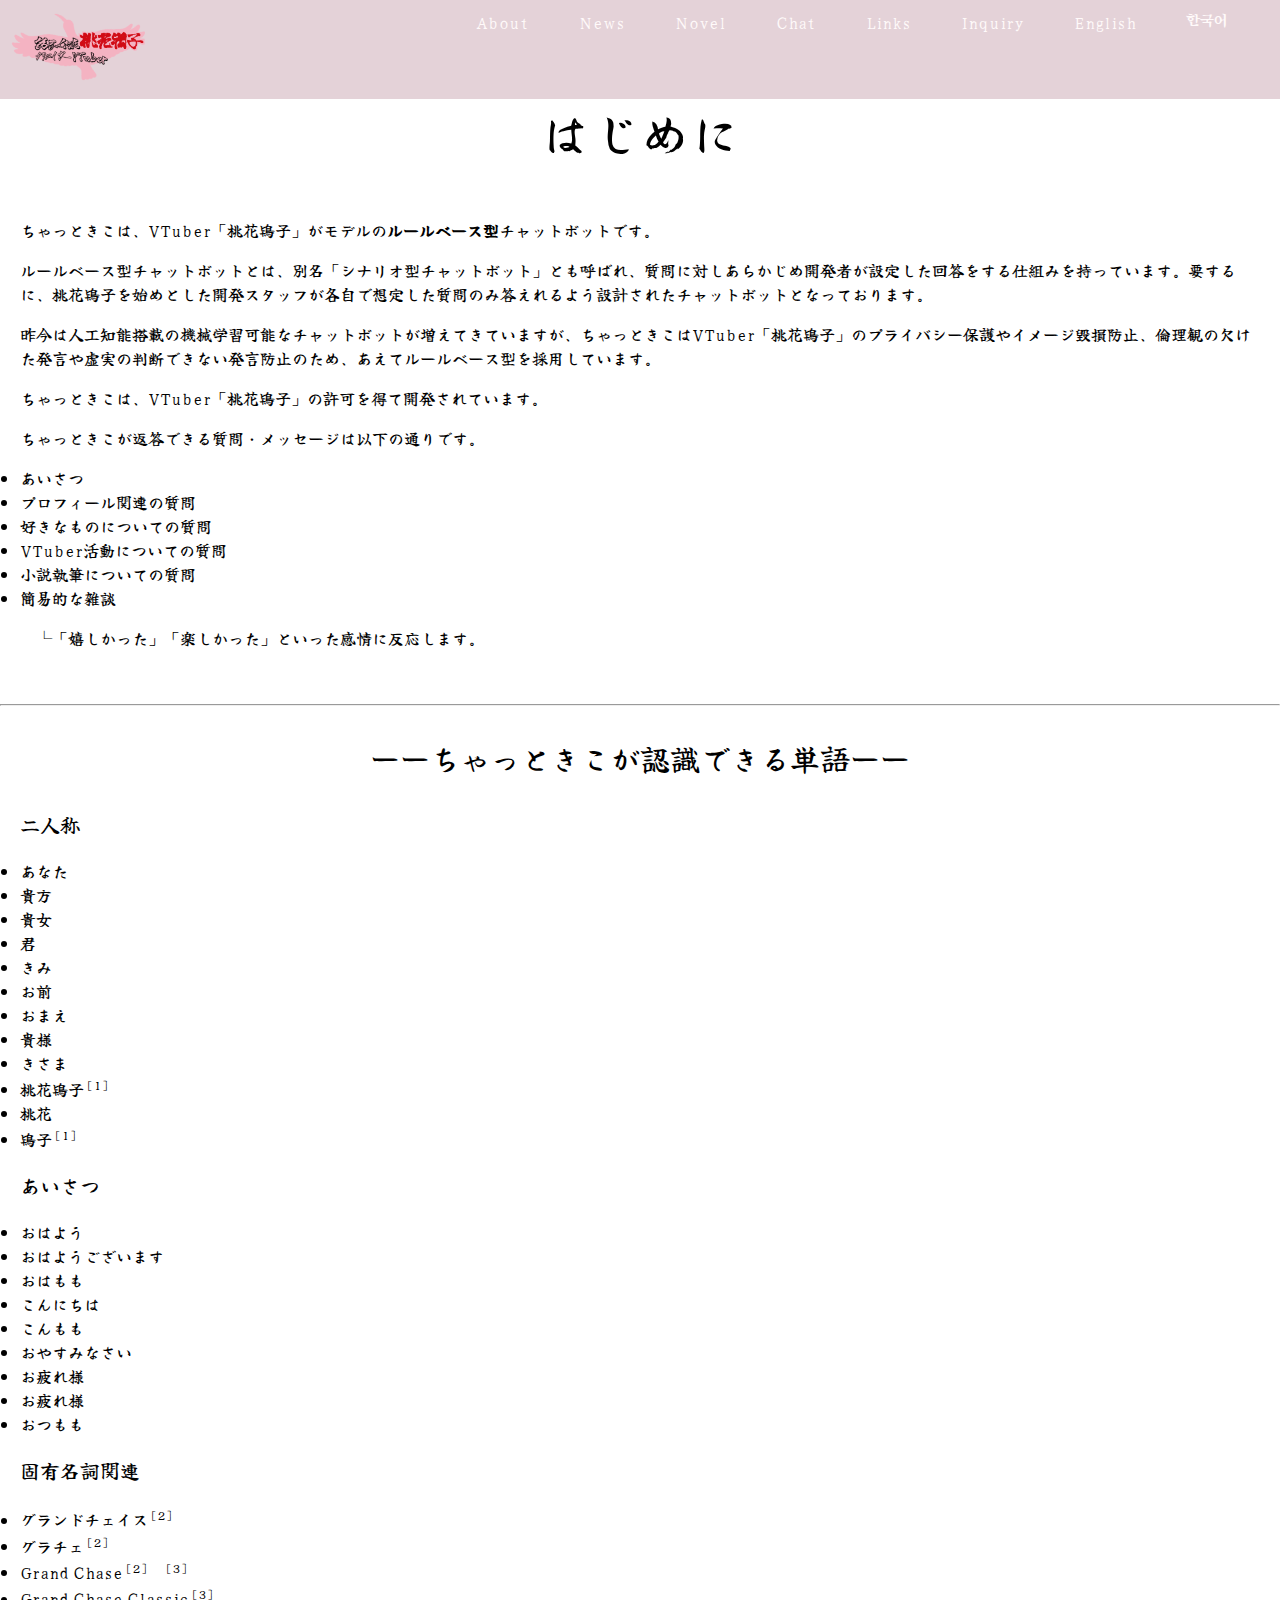
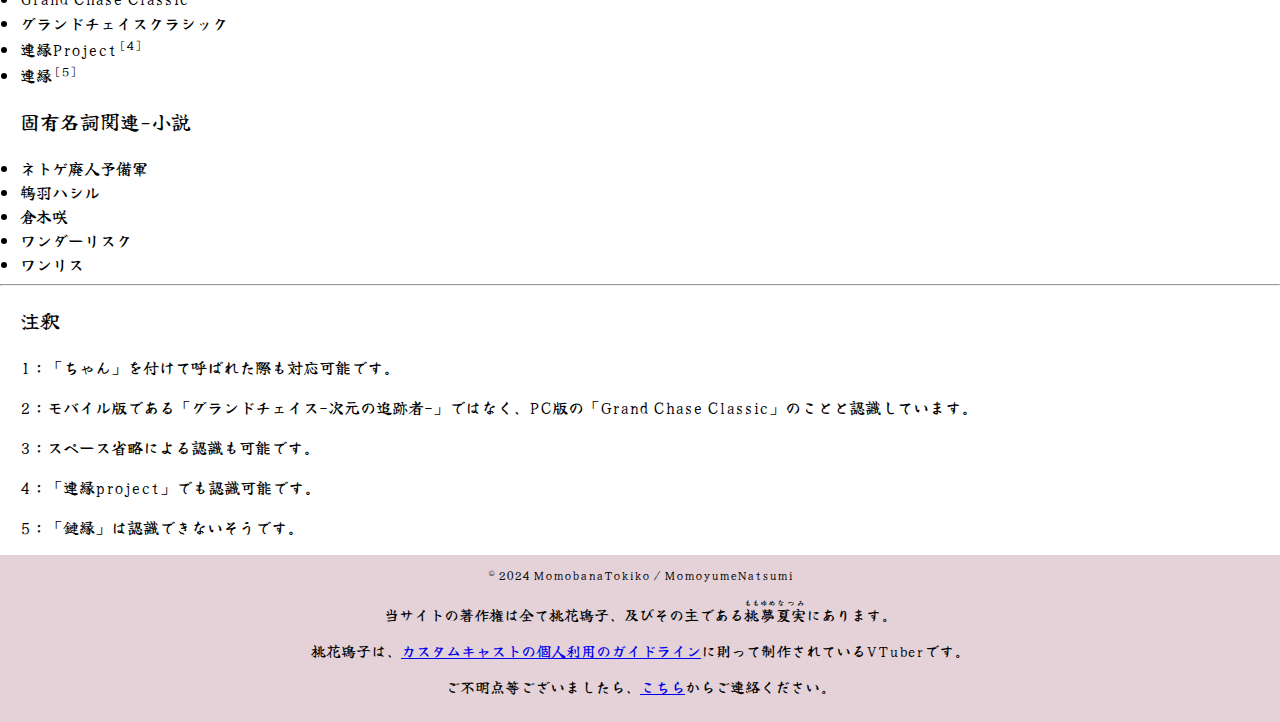
<file: Home/chatspecification.html>
<!DOCTYPE html>
<html>
    <head>
        <meta charset="utf-8" />
        <link rel="stylesheet" href="chat.css">
        <title>ちゃっときこ仕様ガイド - 桃花鴇子Office Site</title>
        <meta name="viewport" content="width=device-width" />
        <link rel="stylesheet" href="https://pyscript.net/releases/2024.11.1/core.css">
    <script type="module" src="https://pyscript.net/releases/2024.11.1/core.js"></script>
    </head>
    <body>
        <header>
            <a href="index.html"><img src="img/TokiLogo.png" class="Logo"></a>
            <!-- ロゴ押せばトップに戻れるなんてみんながみんなそう思うとは限らないじゃん？ -->
            <a href="#0" class="link">About</a>
                <a href="#1" class="link">News</a>
                <a href="#2" class="link">Novel</a>
                <a href="chat.html" class="link">Chat</a>
                <a href="#3" class="link">Links</a>
                <a href="form.html" class="link">Inquiry</a>
                <br>

                <a href="indexEnglish.html" class="link">English</a>
                <a href="chatKo.html" class="linkKo">한국어</a>
        </header>
        <div>
            <h3>ちゃっときこの仕様</h3>

            <div class="introduction">
                <p class="hajime">はじめに</p>
                <p>ちゃっときこは、VTuber「桃花鴇子」がモデルの<b>ルールベース型</b>チャットボットです。</p>
                <p>ルールベース型チャットボットとは、別名「シナリオ型チャットボット」とも呼ばれ、質問に対しあらかじめ開発者が設定した回答をする仕組みを持っています。要するに、桃花鴇子を始めとした開発スタッフが各自で想定した質問のみ答えれるよう設計されたチャットボットとなっております。</p>
                <p>昨今は人工知能搭載の機械学習可能なチャットボットが増えてきていますが、ちゃっときこはVTuber「桃花鴇子」のプライバシー保護やイメージ毀損防止、倫理観の欠けた発言や虚実の判断できない発言防止のため、あえてルールベース型を採用しています。</p>
                <p>ちゃっときこは、VTuber「桃花鴇子」の許可を得て開発されています。</p>

                <p>ちゃっときこが返答できる質問・メッセージは以下の通りです。</p>

                <li>あいさつ</li>
                <li>プロフィール関連の質問</li>
                <li>好きなものについての質問</li>
                <li>VTuber活動についての質問</li>
                <li>小説執筆についての質問</li>
                <li>簡易的な雑談</li>
                <p>　└「嬉しかった」「楽しかった」といった感情に反応します。</p>

            </div>
            
            <hr>
            <p class="ninsiki">ーーちゃっときこが認識できる単語ーー</p>
            <div class="call">
                <p class="ninsikiTitle">二人称</p>
                <li>あなた</li>
                <li>貴方</li>
                <li>貴女</li>
                <li>君</li>
                <li>きみ</li>
                <li>お前</li>
                <li>おまえ</li>
                <li>貴様</li>
                <li>きさま</li>
                <li>桃花鴇子<sup>[1]</sup></li>
                <li>桃花</li>
                <li>鴇子<sup>[1]</sup></li>
            </div>
            
            <div class="Greetings">
                <p class="ninsikiTitle">あいさつ</p>
                <li>おはよう</li>
                <li>おはようございます</li>
                <li>おはもも</li>
                <li>こんにちは</li>
                <li>こんもも</li>
                <li>おやすみなさい</li>
                <li>お疲れ様</li>
                <li>お疲れ様</li>
                <li>おつもも</li>
            </div>
            
            <div class="ProperNoun">
                <p class="ninsikiTitle">固有名詞関連</p>
                <li>グランドチェイス<sup>[2]</sup></li>
                <li>グラチェ<sup>[2]</sup></li>
                <li>Grand Chase<sup>[2]　[3]</sup></li>
                <li>Grand Chase Classic<sup>[3]</sup></li>
                <li>グランドチェイスクラシック</li>
                <li>連縁Project<sup>[4]</sup></li>
                <li>連縁<sup>[5]</sup></li>

                <p class="ninsikiTitle">固有名詞関連-小説</p>
                <li>ネトゲ廃人予備軍</li>
                <li>鴾羽ハシル</li>
                <li>倉木咲</li>
                <li>ワンダーリスク</li>
                <li>ワンリス</li>
            </div>

            <hr>

            <div class="Note">
                <p class="ninsikiTitle">注釈</p>
                <p class="ninsikiNote">1：「ちゃん」を付けて呼ばれた際も対応可能です。</p>
                <p class="ninsikiNote">2：モバイル版である「グランドチェイス-次元の追跡者-」ではなく、PC版の「Grand Chase Classic」のことと認識しています。</p>
                <p class="ninsikiNote">3：スペース省略による認識も可能です。</p>
                <p class="ninsikiNote">4：「連縁project」でも認識可能です。</p>
                <p class="ninsikiNote">5：「鏈縁」は認識できないそうです。</p>
            </div>
            
        </div>

        <footer class="footer">
            <small> &copy; 2024 MomobanaTokiko / MomoyumeNatsumi</small>
            <p class="footerText">当サイトの著作権は全て桃花鴇子、及びその主である<ruby>桃夢<rt>ももゆめ</rt></ruby><ruby>夏実<rt>なつみ</rt></ruby>にあります。</p>
            <p class="footerText">桃花鴇子は、<a href="https://customcast.jp/guidelines/" target="_blank">カスタムキャストの個人利用のガイドライン</a>に則って制作されているVTuberです。</p>
            <p class="footerText">ご不明点等ございましたら、<a href="https://x.com/iruka_momonatsu" target="_blank">こちら</a>からご連絡ください。</p>
        </footer>
        <!-- てかさー、ちゃっときこのソース見れたら普通にこのページの意味なくない？ｗ -->
    </body>
</html>
</file>
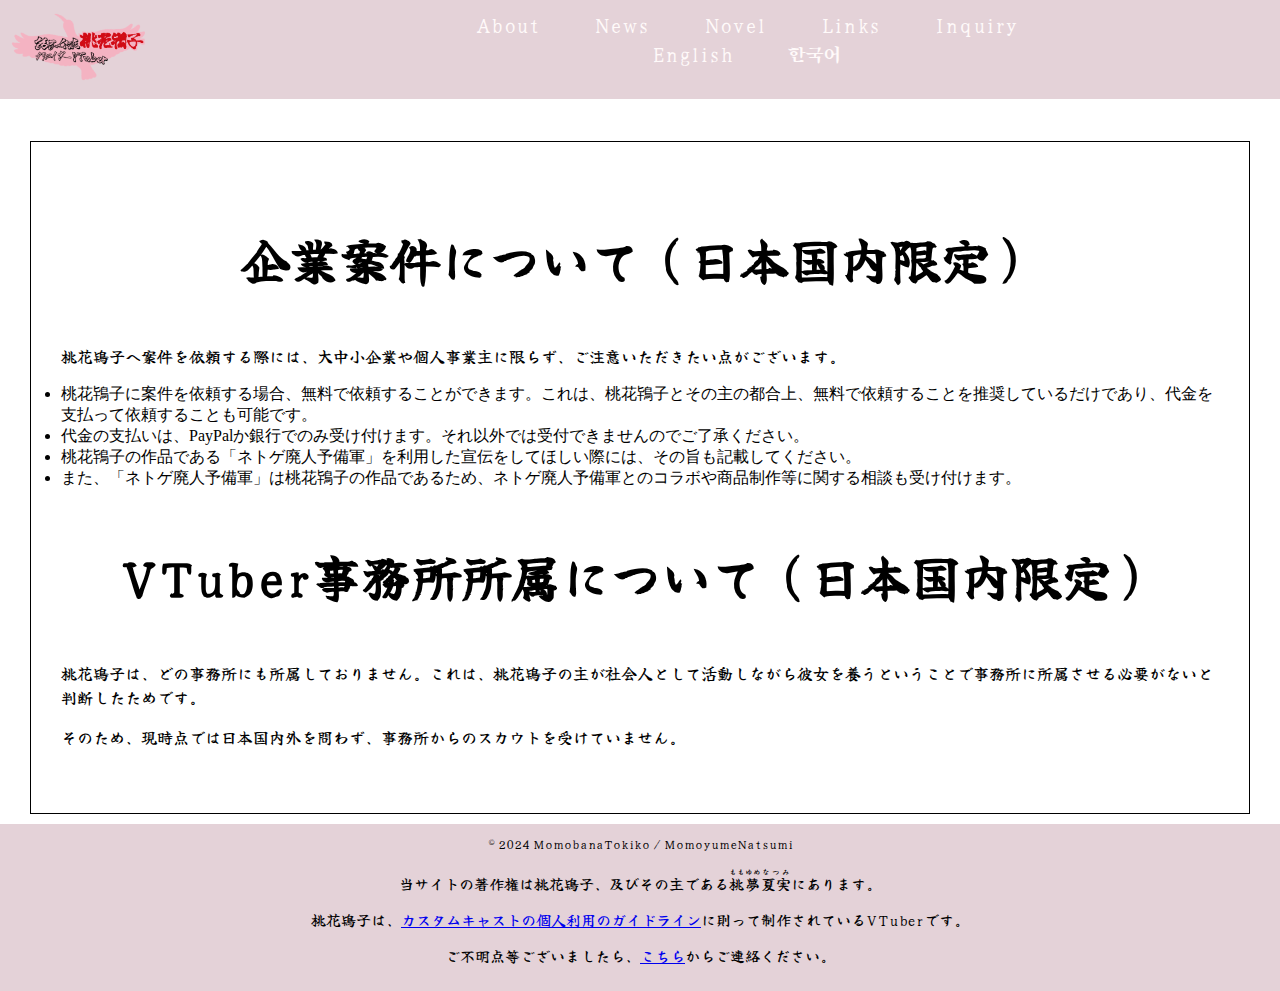
<file: Home/ForBusinesses.html>
<!DOCTYPE html>
<html>
    <head>
        <meta charset="utf-8" />
        <link rel="stylesheet" href="index.css">
        <title>お問い合わせ - 桃花鴇子Office Site</title>
        <meta name="viewport" content="width=device-width" />
　　<link rel="shortcut icon" href="img/favicon3.ico" type="image/vnd.microsoft.icon">
　　<link rel="icon" href="img/favicon3.ico" type="image/vnd.microsoft.icon">
    </head>
    <body>
        <header>
            <a href="index.html"><img src="img/TokiLogo.png" class="Logo-inForm"></a>
            <div class="headerLink">
                <a href="index.html" class="link">About</a>
                <a href="index.html" class="link">News</a>
                <a href="index.html" class="link">Novel</a>
                <a href="index.html" class="link">Links</a>
                <a href="form.html" class="link">Inquiry</a>
                <br>

                <a href="indexEnglish.html" class="link">English</a>
                <a href="/Home/Korean/ForBusinessesKo.html" class="linkKo">한국어</a>
            </div>
        </header>

        <div class="former">
            <h3 class="inquiry">企業案件について（日本国内限定）</h3>
            <p>桃花鴇子へ案件を依頼する際には、大中小企業や個人事業主に限らず、ご注意いただきたい点がございます。</p>
            <li>桃花鴇子に案件を依頼する場合、無料で依頼することができます。これは、桃花鴇子とその主の都合上、無料で依頼することを推奨しているだけであり、代金を支払って依頼することも可能です。</li>
            <li>代金の支払いは、PayPalか銀行でのみ受け付けます。それ以外では受付できませんのでご了承ください。</li>
            <li>桃花鴇子の作品である「ネトゲ廃人予備軍」を利用した宣伝をしてほしい際には、その旨も記載してください。</li>
            <li>また、「ネトゲ廃人予備軍」は桃花鴇子の作品であるため、ネトゲ廃人予備軍とのコラボや商品制作等に関する相談も受け付けます。</li>

            <h3 class="inquiry">VTuber事務所所属について（日本国内限定）</h3>
            <p>桃花鴇子は、どの事務所にも所属しておりません。これは、桃花鴇子の主が社会人として活動しながら彼女を養うということで事務所に所属させる必要がないと判断したためです。</p>
            <p>そのため、現時点では日本国内外を問わず、事務所からのスカウトを受けていません。</p>
            <br>
            
        </div>

        <footer class="footer1">
            <small> &copy; 2024 MomobanaTokiko / MomoyumeNatsumi</small>
            <p class="footerText">当サイトの著作権は桃花鴇子、及びその主である<ruby>桃夢<rt>ももゆめ</rt></ruby><ruby>夏実<rt>なつみ</rt></ruby>にあります。</p>
            <p class="footerText">桃花鴇子は、<a href="https://customcast.jp/guidelines/" target="_blank">カスタムキャストの個人利用のガイドライン</a>に則って制作されているVTuberです。</p>
            <p class="footerText">ご不明点等ございましたら、<a href="https://x.com/iruka_momonatsu" target="_blank">こちら</a>からご連絡ください。</p>
        </footer>
    </body>
</html>
</file>
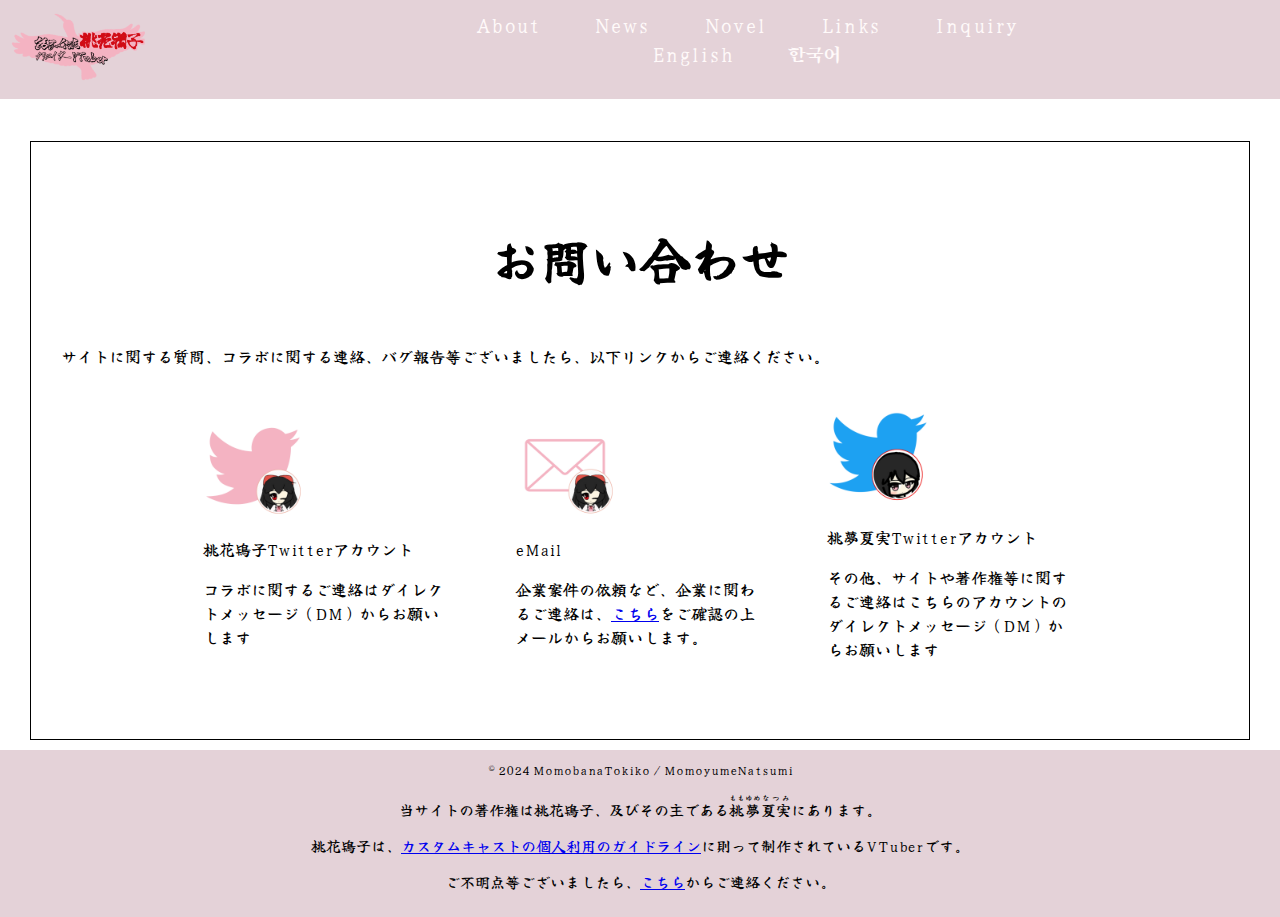
<file: Home/form.html>
<!DOCTYPE html>
<html>
    <head>
        <meta charset="utf-8" />
        <link rel="stylesheet" href="index.css">
        <title>お問い合わせ - 桃花鴇子Office Site</title>
        <meta name="viewport" content="width=device-width" />
　　<link rel="shortcut icon" href="img/favicon3.ico" type="image/vnd.microsoft.icon">
　　<link rel="icon" href="img/favicon3.ico" type="image/vnd.microsoft.icon">
    </head>
    <body>
        <header>
            <a href="index.html"><img src="img/TokiLogo.png" class="Logo-inForm"></a>
            <div class="headerLink">
                <a href="index.html" class="link">About</a>
                <a href="index.html" class="link">News</a>
                <a href="index.html" class="link">Novel</a>
                <a href="index.html" class="link">Links</a>
                <a href="form.html" class="link">Inquiry</a>
                <br>

                <a href="indexEnglish.html" class="link">English</a>
                <a href="formKo.html" class="linkKo">한국어</a>
            </div>
        </header>

        <div class="former">
            <h3 class="inquiry">お問い合わせ</h3>
            <p>サイトに関する質問、コラボに関する連絡、バグ報告等ございましたら、以下リンクからご連絡ください。</p>
            <br>
            <table class="tables">
                <tr>
                    <td class="address"><a href="https://x.com/MomobanaTokiko" target="_blank" class="addressLink" title="桃花鴇子Twitterアカウント"><img src="img/Tokitter.png" class="LogoImg"><p>桃花鴇子Twitterアカウント</p></a><p>コラボに関するご連絡はダイレクトメッセージ（DM）からお願いします</p></td>
                    <td class="address"><a href="mailto:momobanatokiko@gmail.com?subject=[件名はこちらに入力してください。]&body=[企業名、依頼内容、その他連絡先等を必ずこちらに入力してください。]" target="_blank" class="addressLink" title="メール"><img src="img/Tokimail.png" class="LogoImg"><p>eMail</p></a><p>企業案件の依頼など、企業に関わるご連絡は、<a href="ForBusinesses.html">こちら</a>をご確認の上メールからお願いします。</p>
                    </td>
                    <td class="address"><a href="https://x.com/iruka_momonatsu" target="_blank" class="addressLink" title="桃夢夏実Twitterアカウント"><img src="img/Momoyume.png" class="LogoImg"><p>桃夢夏実Twitterアカウント</p></a><p>その他、サイトや著作権等に関するご連絡はこちらのアカウントのダイレクトメッセージ（DM）からお願いします</p></td>
                </tr>
            </table>
        </div>

        <footer class="footer1">
            <small> &copy; 2024 MomobanaTokiko / MomoyumeNatsumi</small>
            <p class="footerText">当サイトの著作権は桃花鴇子、及びその主である<ruby>桃夢<rt>ももゆめ</rt></ruby><ruby>夏実<rt>なつみ</rt></ruby>にあります。</p>
            <p class="footerText">桃花鴇子は、<a href="https://customcast.jp/guidelines/" target="_blank">カスタムキャストの個人利用のガイドライン</a>に則って制作されているVTuberです。</p>
            <p class="footerText">ご不明点等ございましたら、<a href="https://x.com/iruka_momonatsu" target="_blank">こちら</a>からご連絡ください。</p>
        </footer>
    </body>
</html>
</file>
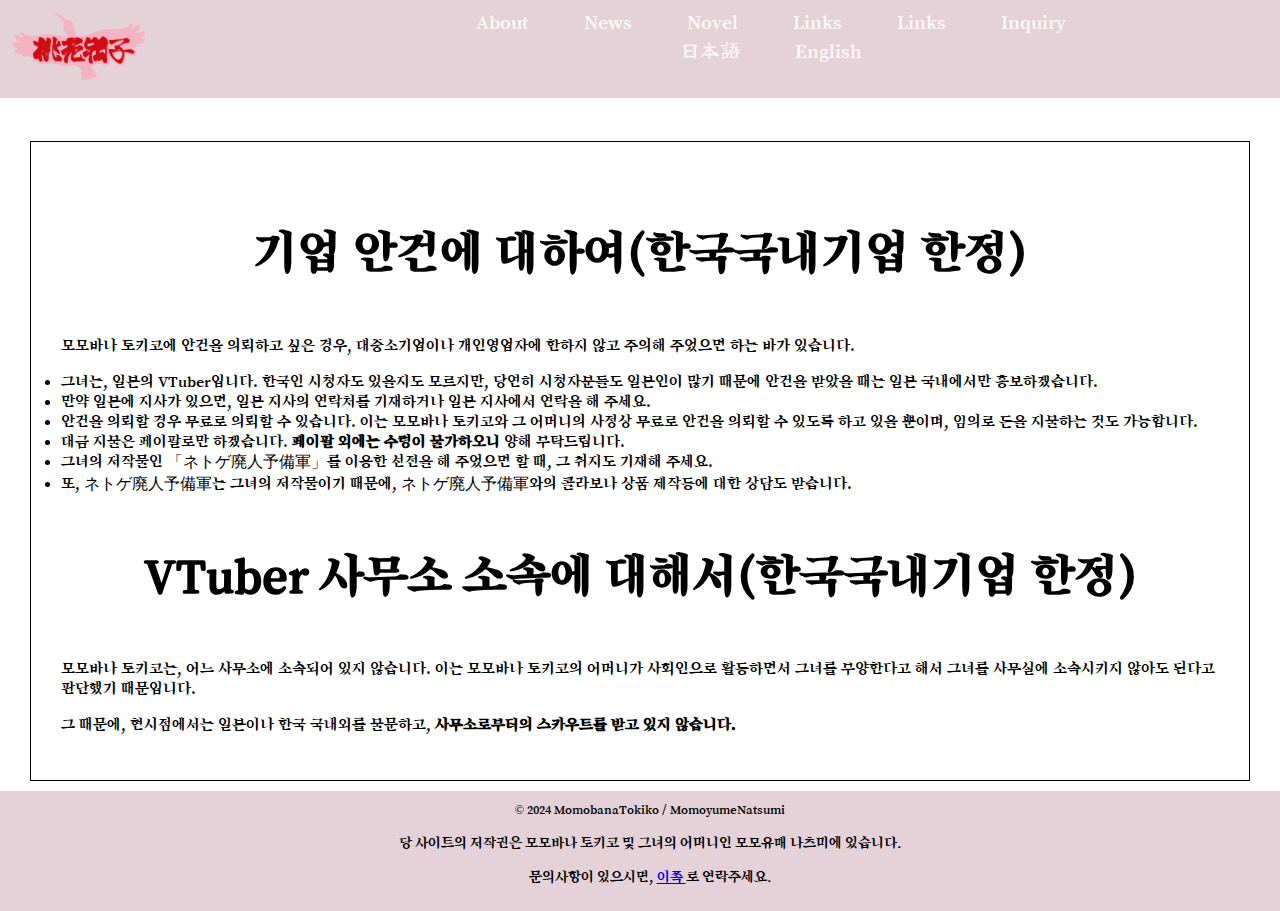
<file: Home/Korean/ForBusinessesKo.html>
<!DOCTYPE html>
<html>
    <head>
        <meta charset="utf-8" />
        <link rel="stylesheet" href="index1.css">
        <title>문의 - 모모바나 토키코Office Site</title>
        <meta name="viewport" content="width=device-width" />
　　<link rel="shortcut icon" href="img/favicon3.ico" type="image/vnd.microsoft.icon">
　　<link rel="icon" href="img/favicon3.ico" type="image/vnd.microsoft.icon">
    </head>
    <body>
        <header>
            <a href="indexKo.html"><img src="/Home/img/TokiLogo2.png" class="Logo-inForm"></a>
            <div class="headerLink">
                <a href="indexKo.html#0" class="link">About</a>
                <a href="indexKo.html#1" class="link">News</a>
                <a href="indexKo.html#2" class="link">Novel</a>
                <a href="indexKo.html#3" class="link">Links</a>
                <a href="indexKo.html#4" class="link">Links</a>
                <a href="formKo.html" class="link">Inquiry</a>
                <br>

                <a href="/Home/ForBusinesses.html" class="linkJp">日本語</a>
                <a href="/Home/English/indexEnglish.html" class="link">English</a>
            </div>
        </header>

        <div class="former">
            <h3 class="inquiry">기업 안건에 대하여(한국국내기업 한정)</h3>
            <p>모모바나 토키코에 안건을 의뢰하고 싶은 경우, 대중소기업이나 개인영업자에 한하지 않고 주의해 주었으면 하는 바가 있습니다.</p>
            <li>그녀는, 일본의 VTuber입니다. 한국인 시청자도 있을지도 모르지만, 당연히 시청자분들도 일본인이 많기 때문에 안건을 받았을 때는 일본 국내에서만 홍보하겠습니다.</li>
            <li>만약 일본에 지사가 있으면, 일본 지사의 연락처를 기재하거나 일본 지사에서 연락을 해 주세요.</li>
            <li>안건을 의뢰할 경우 무료로 의뢰할 수 있습니다. 이는 모모바나 토키코와 그 어머니의 사정상 무료로 안건을 의뢰할 수 있도록 하고 있을 뿐이며, 임의로 돈을 지불하는 것도 가능합니다.</li>
            <li>대금 지불은 페이팔로만 하겠습니다. <b>페이팔 외에는 수령이 불가하오니</b> 양해 부탁드립니다.</li>
            <li>그녀의 저작물인 「ネトゲ廃人予備軍」를 이용한 선전을 해 주었으면 할 때, 그 취지도 기재해 주세요.</li>
            <li>또, ネトゲ廃人予備軍는 그녀의 저작물이기 때문에, ネトゲ廃人予備軍와의 콜라보나 상품 제작등에 대한 상담도 받습니다.</li>

            <h3 class="inquiry">VTuber 사무소 소속에 대해서(한국국내기업 한정)</h3>
            <p>모모바나 토키코는, 어느 사무소에 소속되어 있지 않습니다. 이는 모모바나 토키코의 어머니가 사회인으로 활동하면서 그녀를 부양한다고 해서 그녀를 사무실에 소속시키지 않아도 된다고 판단했기 때문입니다.</p>
            <p>그 때문에, 현시점에서는 일본이나 한국 국내외를 불문하고, <b>사무소로부터의 스카우트를 받고 있지 않습니다.</b></p>
        </div>

        <footer class="footer1">
            <small> &copy; 2024 MomobanaTokiko / MomoyumeNatsumi</small>
            <p class="footerText">당 사이트의 저작권은 모모바나 토키코 및 그녀의 어머니인 모모유매 나츠미에 있습니다.</p>
            <p class="footerText">문의사항이 있으시면, <a href="https://x.com/iruka_momonatsu " target="_blank">이쪽 </a>로 연락주세요.</p>
        </footer>
    </body>
</html>
</file>
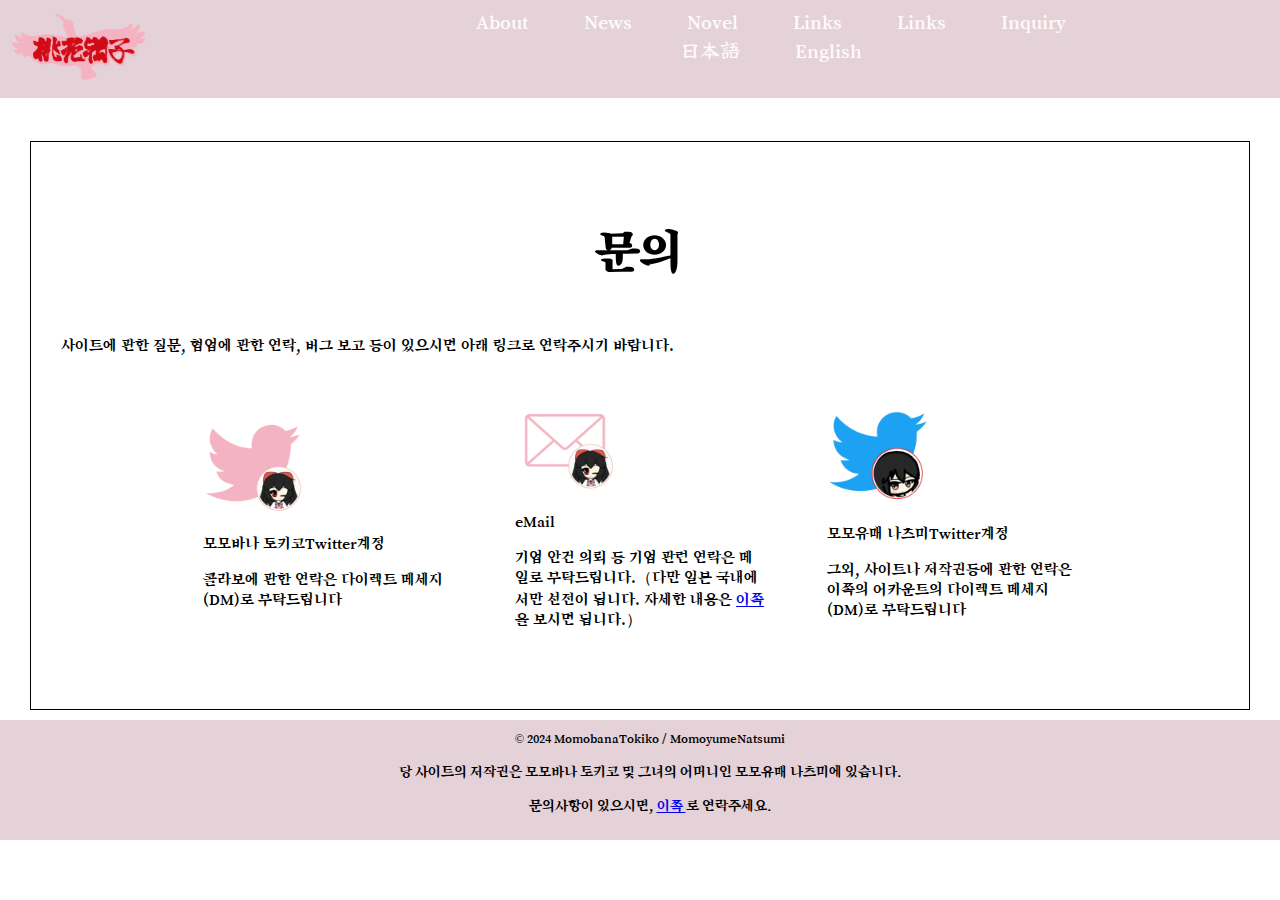
<file: Home/Korean/formKo.html>
<!DOCTYPE html>
<html>
    <head>
        <meta charset="utf-8" />
        <link rel="stylesheet" href="index1.css">
        <title>문의 - 모모바나 토키코Office Site</title>
        <meta name="viewport" content="width=device-width" />
　　<link rel="shortcut icon" href="img/favicon3.ico" type="image/vnd.microsoft.icon">
　　<link rel="icon" href="img/favicon3.ico" type="image/vnd.microsoft.icon">
    </head>
    <body>
        <header>
            <a href="indexKo.html"><img src="/Home/img/TokiLogo2.png" class="Logo-inForm"></a>
            <div class="headerLink">
                <a href="indexKo.html#0" class="link">About</a>
                <a href="indexKo.html#1" class="link">News</a>
                <a href="indexKo.html#2" class="link">Novel</a>
                <a href="indexKo.html#3" class="link">Links</a>
                <a href="indexKo.html#4" class="link">Links</a>
                <a href="formKo.html" class="link">Inquiry</a>
                <br>

                <a href="/Home/index.html" class="linkJp">日本語</a>
                <a href="/Home/English/indexEnglish.html" class="link">English</a>
            </div>
        </header>

        <div class="former">
            <h3 class="inquiry">문의</h3>
            <p>사이트에 관한 질문, 협업에 관한 연락, 버그 보고 등이 있으시면 아래 링크로 연락주시기 바랍니다.</p>
            <br>
            <table class="tables">
                <tr>
                    <td class="address"><a href="https://x.com/MomobanaTokiko" target="_blank" class="addressLink" title="모모바나 토키코Twitter계정"><img src="/Home/img/Tokitter.png" class="LogoImg"><p>모모바나 토키코Twitter계정</p></a><p>콜라보에 관한 연락은 다이렉트 메세지(DM)로 부탁드립니다</p></td>
                    <td class="address"><a href="mailto:momobanatokiko@gmail.com?subject=[여기에 제목을 입력해 주세요.]&body=[기업명, 의뢰내용, 기타 연락처는 이쪽에 입력해 주세요.]" target="_blank" class="addressLink" title="eMail"><img src="/Home/img/Tokimail.png" class="LogoImg"><p>eMail</p></a><p>기업 안건 의뢰 등 기업 관련 연락은 메일로 부탁드립니다.（다만 일본 국내에서만 선전이 됩니다. 자세한 내용은 <a href="ForBusinessesKo.html">이쪽</a> 을 보시면 됩니다.）</p>
                    </td>
                    <td class="address"><a href="https://x.com/iruka_momonatsu" target="_blank" class="addressLink" title="모모유매 나츠미Twitter계정"><img src="/Home/img/Momoyume.png" class="LogoImg"><p>모모유매 나츠미Twitter계정</p></a><p>그외, 사이트나 저작권등에 관한 연락은 이쪽의 어카운트의 다이렉트 메세지(DM)로 부탁드립니다</p></td>
                </tr>
            </table>
        </div>

        <footer class="footer1">
            <small> &copy; 2024 MomobanaTokiko / MomoyumeNatsumi</small>
            <p class="footerText">당 사이트의 저작권은 모모바나 토키코 및 그녀의 어머니인 모모유매 나츠미에 있습니다.</p>
            <p class="footerText">문의사항이 있으시면, <a href="https://x.com/iruka_momonatsu " target="_blank">이쪽 </a>로 연락주세요.</p>
        </footer>
    </body>
</html>
</file>
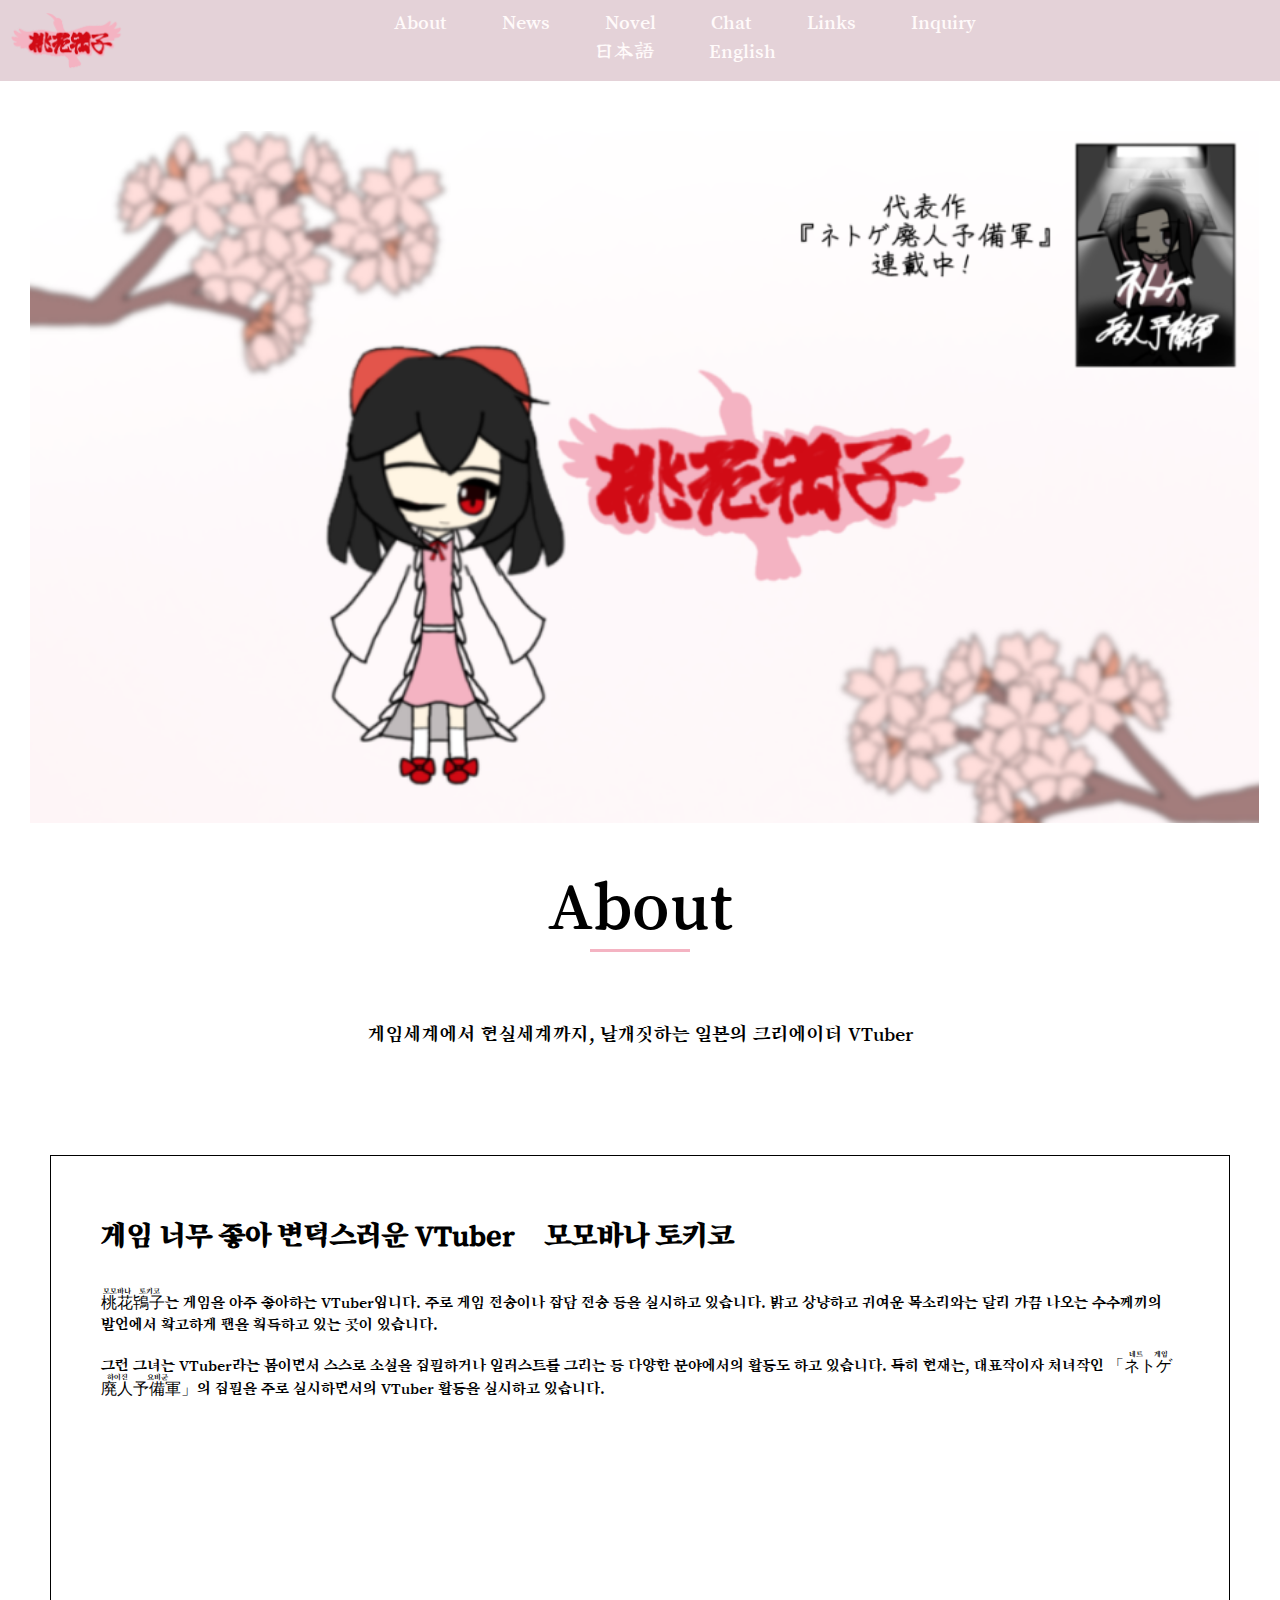
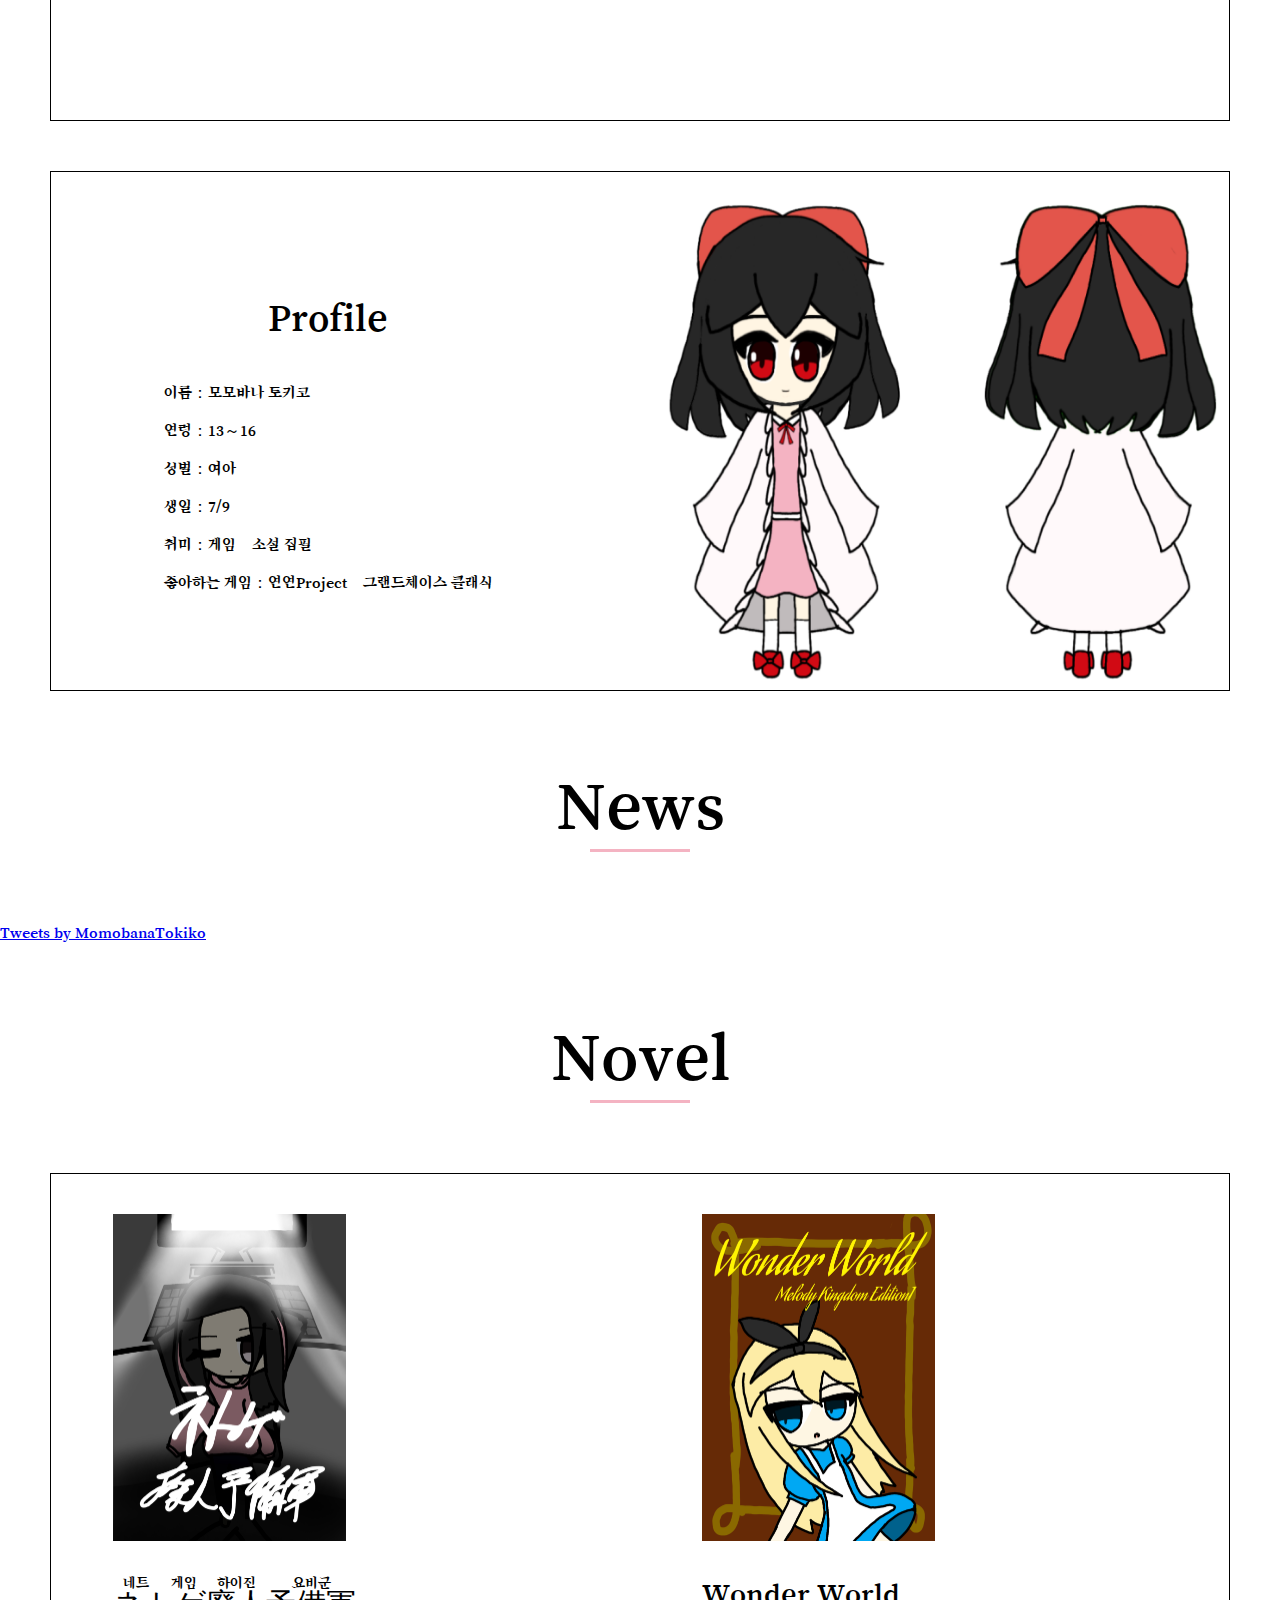
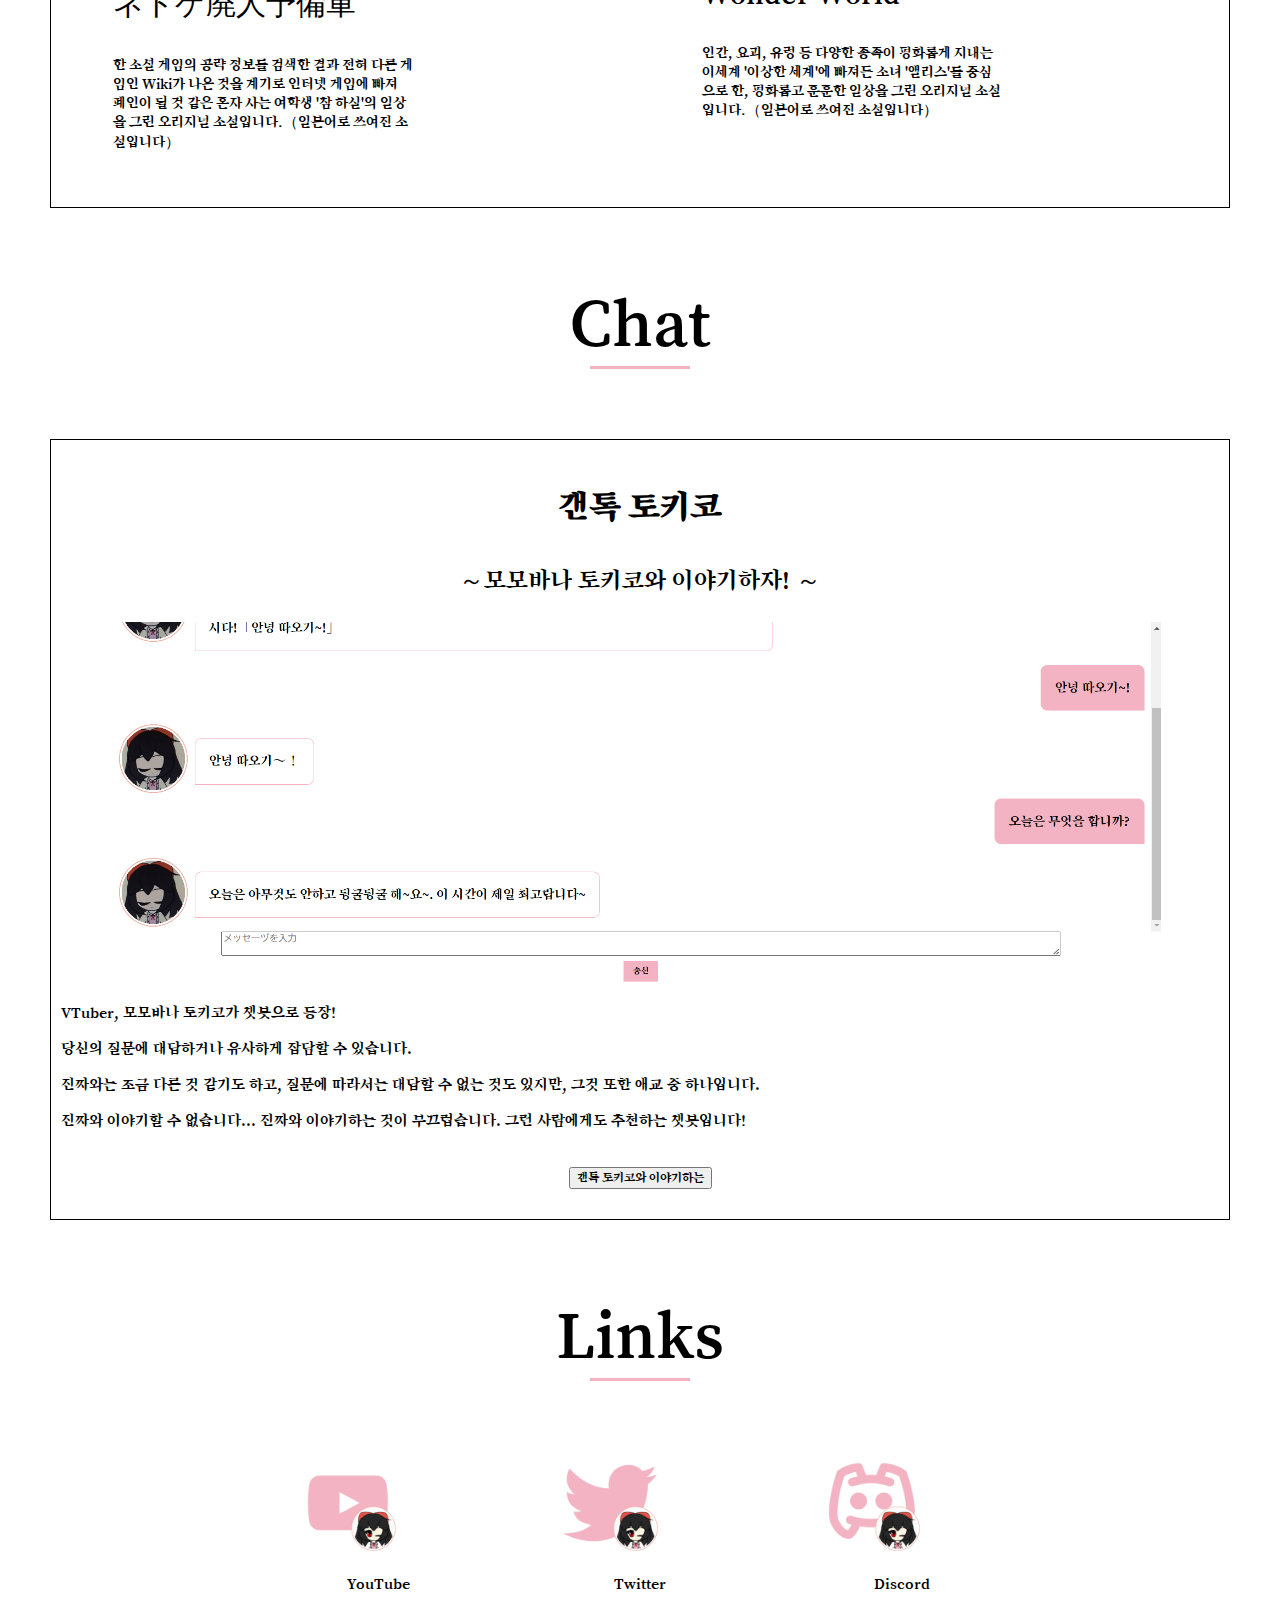
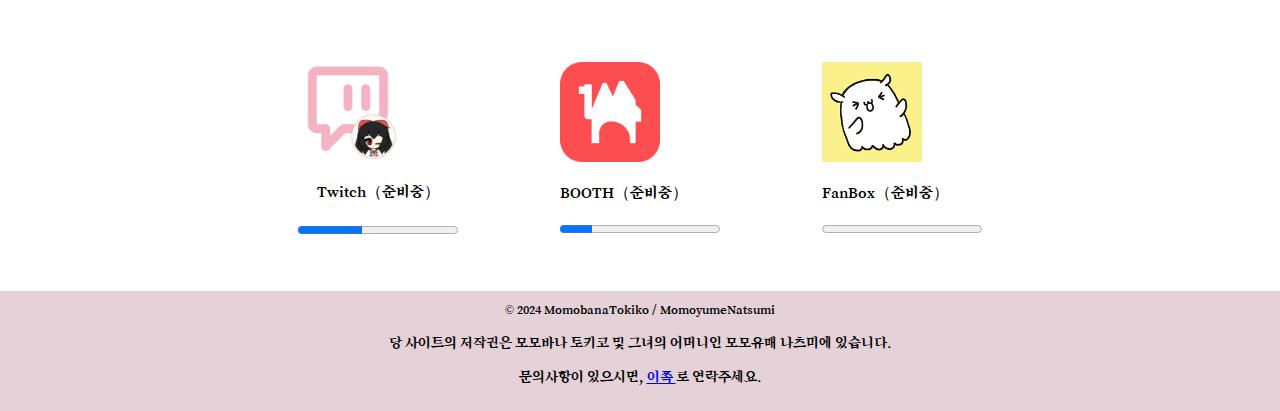
<file: Home/Korean/indexKo.html>
<!DOCTYPE html>
<html>
    <head>
        <meta charset="utf-8" />
        <title>모모바나 토키코Office Site</title>
        <lang="ko">
        <link rel="stylesheet" href="index1.css">
        <meta name="viewport" content="width=device-width" />
　　<link rel="shortcut icon" href="img/favicon3.ico" type="image/vnd.microsoft.icon">
　　<link rel="icon" href="img/favicon3.ico" type="image/vnd.microsoft.icon">
    </head>
    <body>
        <header>
            <img src="/Home/img/TokiLogo2.png" class="Logo">
            <div class="headerLink">
                <a href="#0" class="link">About</a>
                <a href="#1" class="link">News</a>
                <a href="#2" class="link">Novel</a>
                <a href="#3" class="link">Chat</a>
                <a href="#4" class="link">Links</a>
                <a href="/Home/Korean/formKo.html" class="link">Inquiry</a>
                <br>
                <a href="/Home/index.html" class="linkJp">日本語</a>
                <a href="/Home/English/indexEnglish.html" class="link">English</a>
            </div>
        </header>

        <img src="/Home/img/Season2.png" class="Top">
        <br>
        <a name="0"></a>
        <div class="About">
            <p class="subtitle">About</p>

            <p class="Catchphrase">게임세계에서 현실세계까지, 날개짓하는 일본의 크리에이터 VTuber</p>
        </div>
            <br>
            <div class="setumei">
                <h3 class="abouTokiko">게임 너무 좋아 변덕스러운 VTuber　모모바나 토키코</h3>
                <p><ruby>桃花<rt>모모바나</rt></ruby><ruby>鴇子<rt>토키코</rt></ruby>는 게임을 아주 좋아하는 VTuber입니다. 주로 게임 전송이나 잡담 전송 등을 실시하고 있습니다. 밝고 상냥하고 귀여운 목소리와는 달리 가끔 나오는 수수께끼의 발언에서 확고하게 팬을 획득하고 있는 곳이 있습니다.</p>
                <p>그런 그녀는 VTuber라는 몸이면서 스스로 소설을 집필하거나 일러스트를 그리는 등 다양한 분야에서의 활동도 하고 있습니다. 특히 현재는, 대표작이자 처녀작인 「<ruby>ネトゲ<rt>네트 게임</rt></ruby><ruby>廃人<rt>하이진</rt></ruby><ruby>予備軍<rt>요비군</rt></ruby>」의 집필을 주로 실시하면서의 VTuber 활동을 실시하고 있습니다.</p>
                <div class="imgs">
                    <iframe class="game" width="480" height="270" src="https://www.youtube.com/embed/Q-hg6HtU6aw?si=miHTPrV83_RV8BlM" title="YouTube video player" frameborder="0" allow="accelerometer; autoplay; clipboard-write; encrypted-media; gyroscope; picture-in-picture; web-share" referrerpolicy="strict-origin-when-cross-origin" allowfullscreen></iframe><iframe class="net" width="480" height="270" src="https://www.youtube.com/embed/hoTm2nHY068?si=551bpNko1xXD_cPj" title="YouTube video player" frameborder="0" allow="accelerometer; autoplay; clipboard-write; encrypted-media; gyroscope; picture-in-picture; web-share" referrerpolicy="strict-origin-when-cross-origin" allowfullscreen></iframe>
                </div>
            </div>
        

            <div class="profilezone">
                <div class="ProfileText">
                    <p class="profTitle">Profile</p>
                    <p>이름：모모바나 토키코</p>
                    <p>연령：13～16</p>
                    <p>성별：여아</p>
                    <p>생일：7/9</p>
                    <p>취미：게임　소설 집필</p>
                    <p class="likeGame">좋아하는 게임：연연Project　<wbr>그랜드체이스 클래식</wbr></p>
                </div>
                <img src="/Home/img/S2.png" class="Tokiko">
            </div>
        
            <a name="1"></a>
        
        <div class="News">
            <p class="subtitle">News</p>
            <a class="twitter-timeline" data-width="900" data-height="600" href="https://twitter.com/MomobanaTokiko?ref_src=twsrc%5Etfw">Tweets by MomobanaTokiko</a> <script async src="https://platform.twitter.com/widgets.js" charset="utf-8"></script>
        </div>
        <a name="2"></a>
        <p class="subtitle">Novel</p>
        <div class="Novel">

            <div class="NovelItem">
                <a href="https://ncode.syosetu.com/n5056jg/" class="url" title="ネトゲ廃人予備軍（일본어）" target="_blank">
                    <img src="/Home/img/Net.png" class="NovelImg">
                    <p class="NovelTitle"><ruby>ネトゲ<rt>네트 게임</rt></ruby><ruby>廃人<rt>하이진</rt></ruby><ruby>予備軍<rt>요비군</rt></ruby></p>
                    <p class="NovelSetumei">한 소셜 게임의 공략 정보를 검색한 결과 전혀 다른 게임인 Wiki가 나온 것을 계기로 인터넷 게임에 빠져 폐인이 될 것 같은 혼자 사는 여학생 '참 하실'의 일상을 그린 오리지널 소설입니다.（일본어로 쓰여진 소설입니다）</p>
                </a>
            </div>

            <div class="NovelItem">
                <a href="https://www.pixiv.net/novel/series/8479643" class="url" title="Wonder World Melody kingdom edition（일본어）" target="_blank">
                    <img src="/Home/img/Wonder.png" class="NovelImg">
                    <p class="NovelTitle">Wonder World</p>
                    <p class="NovelSetumei">인간, 요괴, 유령 등 다양한 종족이 평화롭게 지내는 이세계 '이상한 세계'에 빠져든 소녀 '앨리스'를 중심으로 한, 평화롭고 훈훈한 일상을 그린 오리지널 소설입니다.（일본어로 쓰여진 소설입니다）</p>
                </a>
            </div>
        </div>

        <a name="3"></a>
        <p class="subtitle">Chat</p>
        <div class="chat">
            <h3 class="letsTitle">갠톡 토키코</h3>
            <p class="lets"> ～모모바나 토키코와 이야기하자! ～</p>
            <img src="/Home/img/chaTokiKoreaSample.png" class="sample">
            <p class="chaToki">VTuber, 모모바나 토키코가 챗봇으로 등장!</p>
            <p class="chaToki">당신의 질문에 대답하거나 유사하게 잡담할 수 있습니다.</p>
            <p class="chaToki">진짜와는 조금 다른 것 같기도 하고, 질문에 따라서는 대답할 수 없는 것도 있지만, 그것 또한 애교 중 하나입니다.</p>
            <p class="chaToki">진짜와 이야기할 수 없습니다... 진짜와 이야기하는 것이 부끄럽습니다. 그런 사람에게도 추천하는 챗봇입니다!</p>
            <div class="buttons">
                <a href="chatKo.html" title="갠톡 토키코"><button class="letsChat">갠톡 토키코와 이야기하는</button></a>
            </div>
        </div>

        <a name="4"></a>
        <p class="subtitle">Links</p>
        <div class="Links">
            <table class="tables">
                <tr>
                    <td class="sns"><a href="https://www.youtube.com/@TokikoMomobana" target="_blank" class="LinkLink" title="YouTube"><img src="/Home/img/TokiTube.png" class="LogoImg"><p>YouTube</p></a></td>
                    <td class="sns"><a href="https://x.com/MomobanaTokiko" target="_blank" class="LinkLink" title="Twitter"><img src="/Home/img/Tokitter.png" class="LogoImg"><p>Twitter</p></a></td>
                    <td class="sns"><a href="https://discord.gg/XtcSKGDgCW" target="_blank" class="LinkLink" title="Discord서버「桃花鳥の集い巣」"><img src="/Home/img/Tokicord.png" class="LogoImg"><p>Discord</p></a></td>
                </tr>
                <tr>
                    <td class="sns"><a href="https://www.twitch.tv/momobanatokiko" target="_blank" class="LinkLink" title="Twitch（준비중）"><img src="/Home/img/Tokich.png" class="LogoImg"><p>Twitch（준비중）</p><progress id="file" max="100" value="40">40%</progress></a></td>
                    <td class="sns"><img src="/Home/img/booth.png" class="LogoImg"><p>BOOTH（준비중）</p><progress id="file" max="100" value="20">20%</progress></td>
                    <td class="sns"><img src="/Home/img/fanbox.png" class="LogoImg"><p>FanBox（준비중）</p><progress id="file" max="100" value="0">0%</progress></td>
                </tr>
            </table>
            </div>
        </div>

        <footer class="footer">
            <small> &copy; 2024 MomobanaTokiko / MomoyumeNatsumi</small>
            <p class="footerText">당 사이트의 저작권은 모모바나 토키코 및 그녀의 어머니인 모모유매 나츠미에 있습니다.</p>
            <p class="footerText">문의사항이 있으시면, <a href="https://x.com/iruka_momonatsu " target="_blank">이쪽 </a>로 연락주세요.</p>
        </footer>
    </body>
</html>
</file>
<file: Home/index.css>
@import url('https://fonts.googleapis.com/css2?family=Yuji+Syuku&family=Zen+Kurenaido&display=swap');
@import url('https://fonts.googleapis.com/css2?family=Song+Myung&display=swap');


/* 【胸痛】フォント */
p,h3,a,small,button {
    font-family: 'Yuji Syuku';
}

/* 鴇KOREA（ぇ */
.linkKo {
    font-family: "Song Myung", serif;
    margin-right: 50px;
    color: snow;
    text-decoration: none;
}

/* 【胸痛】ヘッダーと愉快な仲間たち（ぇ */
header {
    background-color: #e4d2d8;
    padding: 10px;
    display: flex;
    position: fixed;
    top: 0;
    width: 100%;
    z-index: 100;
}

.Logo {
    width: 10%;
    height: auto;
    margin-right: 15%;
}

.Logo-inForm {
    width: 30%;
    height: auto;
    margin-right: 15%;
}

.headerLink {
    text-align: center;
    font-size: 20px;
}



.Top {
    padding: 30px;
    width: 96%;
    height: auto;
    display: block;
    margin-left: auto;
    margin-right: auto;
    position: relative;
    top: 60px;
}

.link {
    margin-right: 50px;
    color: snow;
    text-decoration: none;
    position: relative;
}

.link::after {
    content: '';
    position: absolute;
    width: 0;
    height: 2px;
    bottom: -2px;
    left: 0;
    background-color: snow;
    transition: width 0.3s ease-in-out;
}

.link:hover::after {
    width: 100%;
}

body {
    margin: auto;
}

.Catchphrase {
    text-align: center;
    font-size: 20px;
    padding-bottom: 20px;
}

.setumei {
    border: 1px solid;
    padding: 30px 50px;
    margin: 50px;
}

.subtitle {
    font-size: 70px;
    text-align: center;
}

/* 線実装 */
.subtitle::after {
    content: "";
    display: block;
    margin: 0 auto;
    width: 100px;
    height: 3px;
    background-color: #f4b3c2;
    transition: width 0.3s ease-in-out;
}

.subtitle:hover::after {
    width: 200px;
}

.abouTokiko {
    font-size: 30px;
}

.imgs {
    display: block;
    margin-left: auto;
    margin-right: auto;
}

/* ようつべ埋め込みリンクたちの間隔 */
.game {
    margin-left: 25px;
}

.net {
    margin-left: 40px;
}

.profilezone {
    margin: 10px 50px;
    border: 1px solid;
    display: flex;
    padding-left: 30px;
}

.ProfileText {
    padding: 80px;
    margin-left: auto;
}

.profTitle {
    font-size: 40px;
    text-align: center;
}

.likeGame {
    word-break: keep-all;
}

.Tokiko {
    width: 50%;
    height: auto;
    padding-left: 80px;
    margin-left: auto;
}

/* 埋め込まれたTwitter 埋めたの私だけどねｗ */
.twitter-timeline {
    display: block;
    margin-left: auto;
    margin-right: auto;
}

/* 執筆したオリジナル小説。夢小説なんかねぇよ */
.Novel {
    display: flex;
    border: 1px solid;
    margin: 10px 50px;
}

.url {
    text-decoration: none;
    color: black;
}

.NovelItem {
    padding: 40px;
    margin-left: auto;
    margin-right: auto;
    
}

.NovelItem img:hover {
    transform: scale(1.1);
}

.NovelImg {
    width: 50%;
    height: auto;
    transition:all 0.3s;
}

.NovelTitle {
    font-size: 30px;
}

.NovelSetumei {
    width: 300px;
    font-size: 15px;
}

.chat {
    border: 1px solid;
    margin: 10px 50px;
    padding: 10px;
}

.letsTitle {
    text-align: center;
    font-size: 35px;
}

.lets {
    text-align: center;
    font-size: 25px;
}

.letsChat {
    background-color: #f4b3c2;
    border: none;
    height: 50px;
}

.sample {
    display: block;
    margin-left: auto;
    margin-right: auto;
    width: 90%;
    height: auto;
}

.buttons {
    text-align: center;
    padding: 20px;
}

/* リンク集 */

.tables {
    margin-left: auto;
    margin-right: auto;
}

.sns {
    padding: 0px 50px 50px 50px;
}

.LinkLink {
    text-decoration: none;
    color: black;
    text-align: center;
}

.LogoImg {
    width: 100px;
    height: auto;
    transition:all 0.3s;
}

.LogoImg-Y {
    width: 140px;
    height: 80px;
    transition:all 0.3s;
}

.sns img:hover {
    transform: scale(1.2);
}

.address {
    width: 250px;
    padding: 0px 30px 30px 30px;
}

.addressLink {
    text-decoration: none;
    color: black;
}

/* 【胸痛】フッター */
.footer {
    background-color: #e4d2d8;
    padding: 10px;
    text-align: center;
    font-size: 15px;
}

.footer1 {
    background-color: #e4d2d8;
    padding: 10px;
    text-align: center;
    font-size: 15px;
    
    position: relative;
    top: 100px;
}

/* ふぉ～むふぉ～む　ちゃおふぉ～む～（ぇ　お問い合わせなんだけど、鯖作らなきゃ機能しないページになるんで、リンク集にしましたｗ */
.inquiry {
    text-align: center;
    font-size: 50px;
}

.former {
    padding: 30px;
    border: 1px solid;
    margin: 30px;
    margin-top: 0px;
    position: relative;
    top: 120px;
    bottom: 100px;
}

.form {
    text-align: center;
}

.address img:hover {
    transform: scale(1.2);
}

.name {
    width: 550px;
    height: 40px;
    margin: 20px;
}

.mail {
    width: 550px;
    height: 40px;
    margin: 20px;
    margin-top: 0px;
}

.file {
    margin-right: 300px;
}

.text {
    width: 550px;
    height: 100px;
    margin: 20px;
    margin-top: 0px;
}

.Required {
    color: red;
    margin-bottom: 0px;
    text-align: left;
    margin-left: 145px;
}

/* あのさぁ、このcssファイルすげー縦長だよね。htmlとかpyとかもそうだけど、小説と違ってさ、プログラム書くとついこうやって空白行作りたがるんだよなー。見やすいけどスクロールがめんどいｗ */

/* レスポンシブ */
@media (max-width: 900px) {
    
    .Logo {
        width: auto;
        height: 70px;
    }

    .link {
        margin-right: 10px;
        color: snow;
        text-decoration: none;
    }

    .Top {
        padding: 0px;
    }

    .subtitle {
        font-size: 70px;
        text-align: center;
        margin: 30px;
    }

    .Catchphrase {
        text-align: center;
        font-size: 21px;
        padding-bottom: 20px;
    }

    .setumei {
        border: 1px solid;
        padding: 30px 20px;
        margin: 15px;
    }

    .abouTokiko {
        font-size: 30px;
        margin: 10px;
    }

    .game {
        width: 45%;
        height: auto;
        margin-left: 0px;
    }
    
    .net {
        width: 45%;
        height: auto;
        margin-left: 10px;
    }

    .profilezone {
        margin: 10px 15px;
        border: 1px solid;
        display: flex;
        flex-direction: column;
        padding-left: 0px;
    }

    .profTitle {
        margin: 10px;
    }

    .ProfileText {
        padding: 10px;
        margin-left: auto;
    }

    .Tokiko {
        width: auto;
        height: 90%;
        padding-left: 0px;
        margin-left: 0px;
    }

    .Novel {
        display: flex;
        flex-direction: column;
        border: 1px solid;
        margin: 10px 15px;
    }

    .NovelSetumei {
        width: 340px;
    }

    .NovelItem {
        padding: 15px;
    }

    .NovelTitle {
        margin: 10px;
    }

    .NovelImg {
        display: block;
        margin-left: auto;
        margin-right: auto;
    }

    .chat {
        margin: 10px 15px;
    }

    .letsTitle {
        margin: 10px;
    }

    .sample {
        display: block;
        margin-left: auto;
        margin-right: auto;
        width: 90%;
        height: auto;
    }

    .footerText {
        font-size: 10px;
    }

    /* イナバちゃおふぉ～む（ぇ */
    .inquiry {
        font-size: 48px;
    }

    .name {
        width: 240px;
        height: 40px;
        margin: 20px;
    }
    
    .mail {
        width: 240px;
        height: 40px;
        margin: 20px;
        margin-top: 0px;
    }
    
    .file {
        margin-right: 0px;
        margin-left: 20px;
    }
    
    .text {
        width: 240px;
        height: 100px;
        margin: 20px;
        margin-top: 0px;
    }

    .Required {
        color: red;
        margin-bottom: 0px;
        text-align: left;
        margin-left: 30px;
        font-size: 15px;
    }

    .former {
        padding: 30px;
        border: 1px solid;
        margin-left: 15px;
        margin-right: 15px;
        position: relative;
        top: 120px;
        bottom: 100px;
    }

    .tables {
        margin-left: auto;
        margin-right: auto;
    }
    
    .tables p {
        font-size: 10px;
    }
    .sns {
        padding: 0px 0px 50px 0px;
    }
    
    .LinkLink {
        text-decoration: none;
        color: black;
        text-align: center;
    }
    
    .LogoImg {
        width: 50px;
        height: auto;
    }
    
    .LogoImg-Y {
        width: 80px;
        height: auto;
    }

    progress {
        width: 50px;
    }
    
    .address {
        width: 250px;
        padding: 0px 0px 30px 10px;
    }
    
    .addressLink {
        text-decoration: none;
        color: black;
    }
}
</file>
<file: Home/chat.css>
@import url('https://fonts.googleapis.com/css2?family=Yuji+Syuku&family=Zen+Kurenaido&display=swap');
@import url('https://fonts.googleapis.com/css2?family=Song+Myung&display=swap');

p,h3,a,small,button,h2,li {
    font-family: 'Yuji Syuku';
}

.linkKo {
    font-family: "Song Myung", serif;
    margin-right: 50px;
    color: snow;
    text-decoration: none;
}

body {
    margin: 0px;
}

header {
    background-color: #e4d2d8;
    padding: 10px;
    display: flex;
    position: fixed;
    top: 0;
    width: 100%;
    z-index: 100;
}

.Logo {
    width: 30%;
    height: auto;
    margin-right: 15%;
}

.Logo-inForm {
    width: 30%;
    height: auto;
    margin-right: 15%;
}

.headerLink {
    text-align: center;
    font-size: 20px;
}

.link {
    margin-right: 50px;
    color: snow;
    text-decoration: none;
    position: relative;
}

.link::after {
    content: '';
    position: absolute;
    width: 0;
    height: 2px;
    bottom: -2px;
    left: 0;
    background-color: snow;
    transition: width 0.3s ease-in-out;
}

.link:hover::after {
    width: 100%;
}

.footer {
    font-size: 15px;
    background-color: #e4d2d8;
    padding: 10px;
    text-align: center;
}

.helper {
    text-align: right;
    margin-top: 100px;
}

.help {
    padding: 10px;
    text-align: left;
    height: 500px;
    overflow-y: scroll;
}

.helpButton {
    background-color: snow;
    border: 1px solid #b3bef5;
    border-radius: 40px;
    padding: 10px 15px;
    margin-right: 20px;
}

.helpTitle {
    text-align: center;
}

.ChatForm {
    text-align: center;
}

.message {
    width: 80%;
    height: 30px;
}

.send {
    border: none;
    background-color: #F4b3c2;
    width: 50px;
    height: 30px;
    margin-bottom: 10px;
    line-height: 1.3em;
}

.ChatLog {
    margin-top: 20px;
    overflow-y: scroll;
    height: 450px;
}

.bot {
    display: flex;
}

.to {
    width: auto;
    height: 100px;
}

.Tokiko {
    border: 1px solid #F4b3c2;
    padding: 20px;
    border-radius: 10px 10px 10px 0px;
    line-height: 1.3em;
    max-width: 800px;
    
    font-size: 20px;
    width: fit-content;
    margin-right: auto;
    margin-left: 10px;
}

.You {
    text-align: right;
    border: 1px solid #F4b3c2;
    background-color: #F4b3c2;
    margin: 0px;
    padding: 20px;
    border-radius: 10px 10px 0px 10px;
    margin-left: auto;
    margin-right: 10px;
    margin-bottom: 20px;
    font-size: 20px;
    width: fit-content;
    max-width: 800px;
}

.hajime {
    font-size: 50px;
    text-align: center;
}

.introduction {
    margin: 0px 20px;
    padding-bottom: 30px;
}

.ninsiki {
    font-size: 30px;
    text-align: center;
}

.ninsikiTitle {

    font-size: 20px;
}

.call, .Greetings, .ProperNoun, .Note {
    margin: 0px 20px;
}

@media (max-width: 900px) {
    /* 大体ピクセル７想定だけど、小ウィンドウでも見やすいよう横の最大は900で（ぇ */

    .Logo {
        width: auto;
        height: 70px;
    }

    .link {
        margin-right: 10px;
        color: snow;
        text-decoration: none;
        margin-right: 10px;
    }

    .help {
        margin: 10px;
    }

    .ChatLog {
        margin: 10px;
    }
}
</file>
<file: Home/Korean/index1.css>
@import url('https://fonts.googleapis.com/css2?family=Song+Myung&display=swap');
@import url('https://fonts.googleapis.com/css2?family=Yuji+Syuku&family=Zen+Kurenaido&display=swap');


/* 【胸痛】フォント */
p,h3,a,small,button,li {
    font-family: "Song Myung", serif;
}

.linkJp {
    font-family: 'Yuji Syuku';
    margin-right: 50px;
    color: snow;
    text-decoration: none;
}

/* 【胸痛】ヘッダーと愉快な仲間たち（ぇ */
header {
    background-color: #e4d2d8;
    padding: 10px;
    display: flex;
    position: fixed;
    top: 0;
    width: 100%;
    z-index: 100;
}

.Logo {
    width: 9%;
    height: auto;
    margin-right: 21%;
}

.Logo-inForm {
    width: 30%;
    height: auto;
    margin-right: 15%;
}

.headerLink {
    text-align: center;
    font-size: 20px;
}



.Top {
    padding: 30px;
    width: 96%;
    height: auto;
    display: block;
    margin-left: auto;
    margin-right: auto;
    position: relative;
    top: 80px;
}

.link {
    margin-right: 50px;
    color: snow;
    text-decoration: none;
    position: relative;
}

.link::after {
    content: '';
    position: absolute;
    width: 0;
    height: 2px;
    bottom: -2px;
    left: 0;
    background-color: snow;
    transition: width 0.3s ease-in-out;
}

.link:hover::after {
    width: 100%;
}

body {
    margin: auto;
}

.Catchphrase {
    text-align: center;
    font-size: 20px;
    padding-bottom: 20px;
}

.setumei {
    border: 1px solid;
    padding: 30px 50px;
    margin: 50px;
}

.subtitle {
    font-size: 70px;
    text-align: center;
}

/* 線実装 */
.subtitle::after {
    content: "";
    display: block;
    margin: 0 auto;
    width: 100px;
    height: 3px;
    background-color: #f4b3c2;
    transition: width 0.3s ease-in-out;
}

.subtitle:hover::after {
    width: 200px;
}

.abouTokiko {
    font-size: 30px;
}

.imgs {
    display: block;
    margin-left: auto;
    margin-right: auto;
}

/* ようつべ埋め込みリンクたちの間隔 */
.game {
    margin-left: 25px;
}

.net {
    margin-left: 40px;
}

.profilezone {
    margin: 10px 50px;
    border: 1px solid;
    display: flex;
    padding-left: 30px;
}

.ProfileText {
    padding: 80px;
    margin-left: auto;
}

.profTitle {
    font-size: 40px;
    text-align: center;
}

.likeGame {
    word-break: keep-all;
}

.Tokiko {
    width: 50%;
    height: auto;
    padding-left: 80px;
    margin-left: auto;
}

/* 埋め込まれたTwitter 埋めたの私だけどねｗ */
.twitter-timeline {
    display: block;
    margin-left: auto;
    margin-right: auto;
}

/* 執筆したオリジナル小説。夢小説なんかねぇよ */
.Novel {
    display: flex;
    border: 1px solid;
    margin: 10px 50px;
}

.url {
    text-decoration: none;
    color: black;
}

.NovelItem {
    padding: 40px;
    margin-left: auto;
    margin-right: auto;
    
}

.NovelItem img:hover {
    transform: scale(1.1);
}

.NovelImg {
    width: 50%;
    height: auto;
    transition:all 0.3s;
}

.NovelTitle {
    font-size: 30px;
}

.NovelSetumei {
    width: 300px;
    font-size: 15px;
}

/* ちゃっときこ */
.chat {
    border: 1px solid;
    margin: 10px 50px;
    padding: 10px;
}

.sample {
    display: block;
    margin-left: auto;
    margin-right: auto;
    width: 90%;
    height: auto;
}

.letsTitle {
    text-align: center;
    font-size: 35px;
}

.lets {
    text-align: center;
    font-size: 25px;
}

.buttons {
    text-align: center;
    padding: 20px;
}

/* リンク集 */

.tables {
    margin-left: auto;
    margin-right: auto;
}

.sns {
    padding: 0px 50px 50px 50px;
}

.LinkLink {
    text-decoration: none;
    color: black;
    text-align: center;
}

.LogoImg {
    width: 100px;
    height: auto;
    transition:all 0.3s;
}

.LogoImg-Y {
    width: 140px;
    height: 80px;
    transition:all 0.3s;
}

.sns img:hover {
    transform: scale(1.2);
}

.address {
    width: 250px;
    padding: 0px 30px 30px 30px;
}

.addressLink {
    text-decoration: none;
    color: black;
}

/* 【胸痛】フッター */
.footer {
    background-color: #e4d2d8;
    padding: 10px;
    text-align: center;
    font-size: 15px;
}

.footer1 {
    background-color: #e4d2d8;
    padding: 10px;
    text-align: center;
    font-size: 15px;
    width: 100%;
    
    position: relative;
    top: 100px;
}

/* ふぉ～むふぉ～む　ちゃおふぉ～む～（ぇ　お問い合わせなんだけど、鯖作らなきゃ機能しないページになるんで、リンク集にしましたｗ */
.inquiry {
    text-align: center;
    font-size: 50px;
}

.former {
    padding: 30px;
    border: 1px solid;
    margin: 30px;
    margin-top: 0px;
    position: relative;
    top: 120px;
    bottom: 100px;
}

.form {
    text-align: center;
}

.address img:hover {
    transform: scale(1.2);
}

.name {
    width: 550px;
    height: 40px;
    margin: 20px;
}

.mail {
    width: 550px;
    height: 40px;
    margin: 20px;
    margin-top: 0px;
}

.file {
    margin-right: 300px;
}

.text {
    width: 550px;
    height: 100px;
    margin: 20px;
    margin-top: 0px;
}

.Required {
    color: red;
    margin-bottom: 0px;
    text-align: left;
    margin-left: 145px;
}

/* あのさぁ、このcssファイルすげー縦長だよね。htmlとかpyとかもそうだけど、小説と違ってさ、プログラム書くとついこうやって空白行作りたがるんだよなー。見やすいけどスクロールがめんどいｗ */

/* レスポンシブ */
@media (max-width: 900px) {
    
    .Logo {
        width: auto;
        height: 70px;
    }

    .link {
        margin-right: 10px;
        color: snow;
        text-decoration: none;
    }

    .Top {
        padding: 0px;
    }

    .subtitle {
        font-size: 70px;
        text-align: center;
        margin: 30px;
    }

    .Catchphrase {
        text-align: center;
        font-size: 21px;
        padding-bottom: 20px;
    }

    .setumei {
        border: 1px solid;
        padding: 30px 20px;
        margin: 15px;
    }

    .abouTokiko {
        font-size: 30px;
        margin: 10px;
    }

    .game {
        width: 45%;
        height: auto;
        margin-left: 0px;
    }
    
    .net {
        width: 45%;
        height: auto;
        margin-left: 10px;
    }

    .profilezone {
        margin: 10px 15px;
        border: 1px solid;
        display: flex;
        flex-direction: column;
        padding-left: 0px;
    }

    .profTitle {
        margin: 10px;
    }

    .ProfileText {
        padding: 10px;
        margin-left: auto;
    }

    .Tokiko {
        width: auto;
        height: 90%;
        padding-left: 0px;
        margin-left: 0px;
    }

    .Novel {
        display: flex;
        flex-direction: column;
        border: 1px solid;
        margin: 10px 15px;
    }

    .NovelSetumei {
        width: 340px;
    }

    .NovelItem {
        padding: 15px;
    }

    .NovelTitle {
        margin: 10px;
    }

    .NovelImg {
        display: block;
        margin-left: auto;
        margin-right: auto;
    }

    .chat {
        margin: 10px 15px;
    }

    .letsTitle {
        margin: 10px;
    }

    .footerText {
        font-size: 10px;
    }

    /* イナバちゃおふぉ～む（ぇ */
    .inquiry {
        font-size: 48px;
    }

    .name {
        width: 240px;
        height: 40px;
        margin: 20px;
    }
    
    .mail {
        width: 240px;
        height: 40px;
        margin: 20px;
        margin-top: 0px;
    }
    
    .file {
        margin-right: 0px;
        margin-left: 20px;
    }
    
    .text {
        width: 240px;
        height: 100px;
        margin: 20px;
        margin-top: 0px;
    }

    .Required {
        color: red;
        margin-bottom: 0px;
        text-align: left;
        margin-left: 30px;
        font-size: 15px;
    }

    .former {
        padding: 30px;
        border: 1px solid;
        margin-left: 15px;
        margin-right: 15px;
        position: relative;
        top: 120px;
        bottom: 100px;
    }

    .tables {
        margin-left: auto;
        margin-right: auto;
    }
    
    .tables p {
        font-size: 10px;
    }
    .sns {
        padding: 0px 0px 50px 0px;
    }
    
    .LinkLink {
        text-decoration: none;
        color: black;
        text-align: center;
    }
    
    .LogoImg {
        width: 50px;
        height: auto;
    }
    
    .LogoImg-Y {
        width: 80px;
        height: auto;
    }

    progress {
        width: 50px;
    }
    
    .address {
        width: 250px;
        padding: 0px 0px 30px 10px;
    }
    
    .addressLink {
        text-decoration: none;
        color: black;
    }
}
</file>
